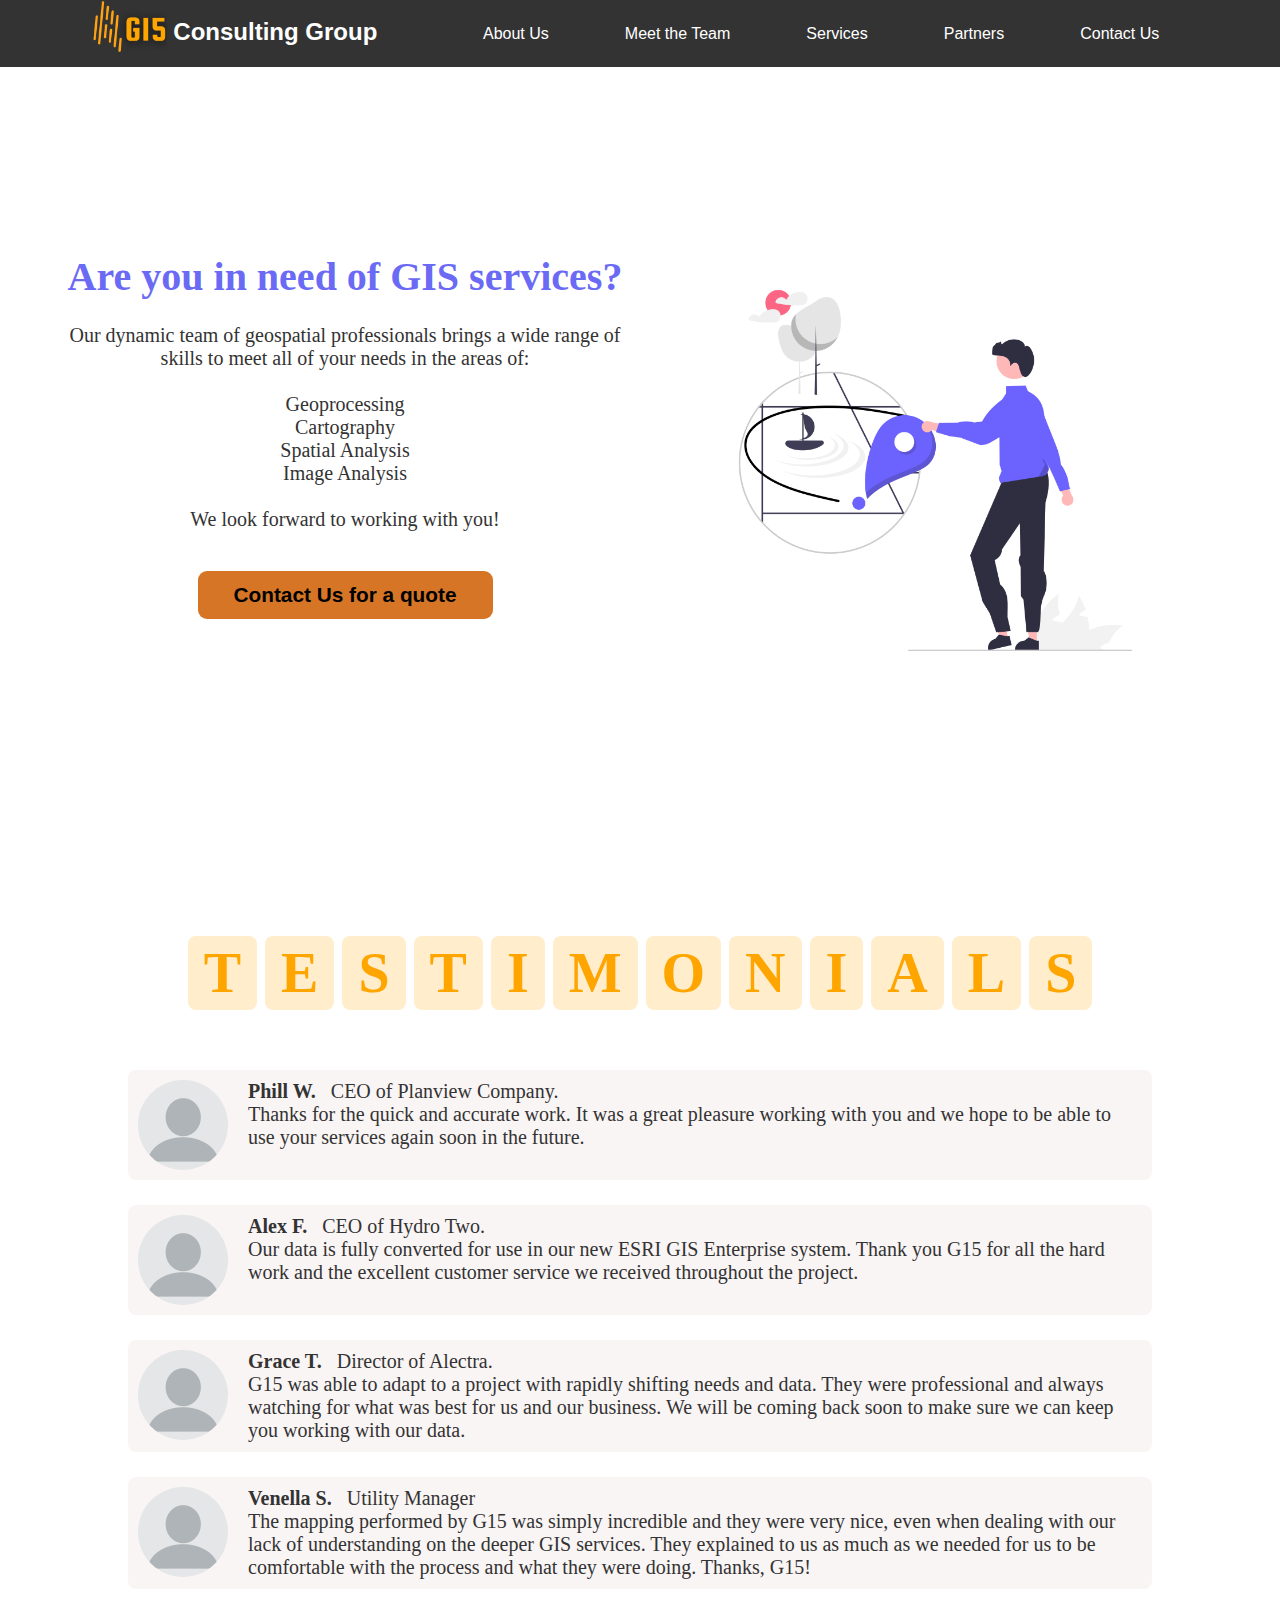
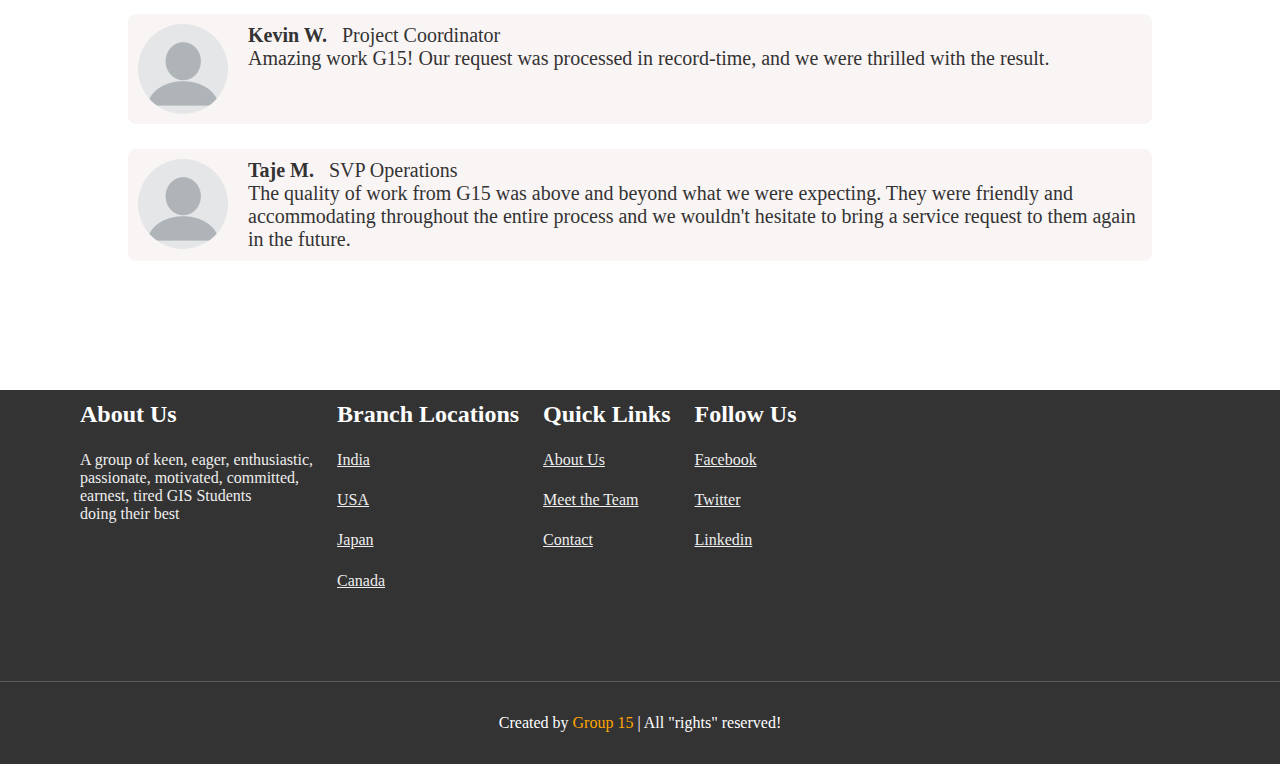
<file: index.html>
<!DOCTYPE html>

<!-- Group 15: Sneha Mohan, Janelli Powell, Visakh Vijayan, Lindsay Aldous -->
<!-- last modified 8 Dec 2021 -->

<html lang="en">

<head>
    <!-- Praveen Time: 13:38-->
    <title>G15 Consulting Group</title>

    <!--Company logo as the page icon-->
    <link rel="icon" type="image/png" href="images/logo.png">

    <!-- The link to the single external CSS page, based on https://www.w3schools.com/html/html_css.asp -->
    <link rel="stylesheet" href="css/style.css">

    <!-- start JPowell 11/22/2021 -->
    <meta charset="UTF-8" />
    <meta http-equiv="X-UA-Compatible" content="IE=edge" />
    <meta name="viewport" content="width=device-width, initial-scale=1.0">
    <!-- end JPowell 11/22/2021 -->
</head>

    
<body>
    <!-- start Jpowell November 18th 1:36PM - also navbar css properties (hover, etc.) -->
    <nav class="navbar">   
        <!-- LOGO -->
       <div class="logo"><a href = "index.html"><img src = "images/logo.png" alt="G15 logo"> Consulting Group</a></div> 

        <!--12/09/2021 This whole section is the culprit of the 3 outstanding bugs. 
        I tried for couple hours fixing it after our evaluation but the more I try to fix it, 
        the more it breaks. Lesson learned, we should use the validator whenever we apply changes - daily at least 
        so that we can catch all the bugs as we progress. Will do better next semester, learned a lot.-->
        <ul class="nav-links">
            <!--&#9776; is an HTML entity that displays the ☰ (hamburger icon.-->
            <!--If this hidden checkbox is checked, apply certain style rules-->
            <input type="checkbox" id="checkbox_toggle" />
            <label for="checkbox_toggle" class="hamburger">&#9776;</label>
            <!--Navigation Menu-->
            <div class="menu"> 
                <li><a href = "index.html">About Us</a></li>
                <li><a href = "team.html">Meet the Team</a></li>
                <li class="navservices">
                    <a href="#">Services</a>
                    <!--Dropdown Menu-->
                    <ul class="dropdown">
                        <li><a href="geoprocessing.html">Geoprocessing</a></li>
                        <li><a href="cartography.html">Cartography</a></li>
                        <li><a href="spatialAnalysis.html">Spatial Analysis</a></li>	   
                        <li><a href="imgAnalysis.html">Image Analysis</a></li>
                    </ul>
                </li>
                <li><a href="Partners.html">Partners</a></li>
                <li class="nav-item"><a class="nav-link" href = "contact.html">Contact Us</a></li>
           </div>
        </ul>  
    </nav>
    <!--end Jpowell 11/22/2021 -->

    <main> <!-- Sneha Mohan (11/19/2021) -->
        <!--Main section-->

        <div class="main">
            <div class="main__container">
              <div class="main__content">
                <!-- About Us text added by Lindsay on Dec 5 - keeping it very short so the stacking in mobile view
                doesn't make it un-readable (also not sure what else to write) -->
                <h2>Are you in need of GIS services?</h2>
                  <p>Our dynamic team of geospatial professionals brings a wide range of
                      skills to meet all of your needs in the areas of: <br> <br> Geoprocessing
                      <br> Cartography <br> Spatial Analysis <br> Image Analysis <br> <br>
                      We look forward to working with you!
                  </p>
                
                <!--start modify by: Janelli Powell - make button redirect to Contact Page-->
                <!--<button class="main__btn"><a href="contact.html">Contact Us for a quote</a></button>-->
                <button  onclick="location.href = 'contact.html';" class="main__btn">Contact Us for a quote</button>
                <!--end modify by: Janelli Powell - make button redirect to Contact Page-->
              </div>
                <!-- image from Sneha -->
              <div class="box">
                <div class="main__img--container">
                    <img src=images/pic1.png alt="pic" id="main__img"/>
                </div>
              </div>
            </div>
        </div>

        <!--start Janelli Powell Pretend Testimonials (: -->
        <section class="testimonials">
            <h1 class="heading">
                <span>T</span>
                <span>E</span>
                <span>S</span>
                <span>T</span>
                <span>I</span>
                <span>M</span>
                <span>O</span>
                <span>N</span>
                <span>I</span>
                <span>A</span>
                <span>L</span>
                <span>S</span>
            </h1>     
            
            <div class="testcontainer">
                <img src="images/people.png" alt="placeholder image">
                <p><span>Phill W.</span>CEO of Planview Company.</p>
                <p>Thanks for the quick and accurate work. It was a great pleasure working with you and we hope to be able 
                    to use your services again soon in the future.</p>
            </div>

            <div class="testcontainer">
                <img src="images/people.png" alt="placeholder image">
                <p><span>Alex F.</span>CEO of Hydro Two.</p>
                <p>Our data is fully converted for use in our new ESRI GIS Enterprise system. Thank you G15 for all the hard work 
                    and the excellent customer service we received throughout the project.</p>
            </div>

            <div class="testcontainer">
                <img src="images/people.png" alt="placeholder image">
                <p><span>Grace T.</span>Director of Alectra.</p>
                <p>G15 was able to adapt to a project with rapidly shifting needs and data. They were professional and always 
                    watching for what was best for us and our business. We will be coming back soon to make sure we can keep you working with our data.</p>
            </div>

            <div class="testcontainer">
                <img src="images/people.png" alt="placeholder image">
                <p><span>Venella S.</span>Utility Manager</p>
                <p>The mapping performed by G15 was simply incredible and they were very nice, 
                    even when dealing with our lack of understanding on the deeper GIS services. 
                    They explained to us as much as we needed for us to be comfortable with the process and what they were doing. Thanks, G15!</p>
            </div>
            <!--end Janelli Powell Pretend Testimonials (: -->

            <!--adding Lindsay's pretend testimonials too -->
            <div class="testcontainer">
                <img src="images/people.png" alt="placeholder image">
                <p><span>Kevin W.</span>Project Coordinator</p>
                <p>Amazing work G15! Our request was processed in record-time, and we were thrilled with the result.</p>
            </div>

            <div class="testcontainer">
                <img src="images/people.png" alt="placeholder image">
                <p><span>Taje M.</span>SVP Operations</p>
                <p>The quality of work from G15 was above and beyond what we were expecting. They were friendly and 
                    accommodating throughout the entire process and we wouldn't hesitate to bring a service request to them again in the future.</p>
            </div>
            <!-- end Lindsay's attempt at very, very fake testimonials -->
        </section>
            
     </main>
	
    <!--Main section Ends-->

    <footer> <!-- Visakh  Date- 18 November 2021- -->

        <section class="footer">

            <div class="box-container">
        
                <div class="box">
                    <h3>About Us</h3>
                    <p>A group of keen, eager, enthusiastic, <br> passionate, motivated, 
                    committed, <br> earnest, tired GIS Students <br> doing 
                    their best </p>
                </div>
                <div class="box">
                    <h3>Branch Locations</h3>
                    <a href="https://en.wikipedia.org/wiki/India">India</a>
                    <a href="https://en.wikipedia.org/wiki/United_States">USA</a>                
                    <a href="https://en.wikipedia.org/wiki/Japan">Japan</a>                
                    <a href="https://en.wikipedia.org/wiki/Canada">Canada</a>
                </div>
                <div class="box">
                    <h3>Quick Links</h3>
                    <a href="index.html">About Us</a>
                    <a href="team.html">Meet the Team</a>
                    <a href="contact.html">Contact</a>
                </div>
                <div class="box">
                    <h3>Follow Us</h3>
                    <a href="https://en.wikipedia.org/wiki/Facebook">Facebook</a>
                    <a href="https://en.wikipedia.org/wiki/Twitter">Twitter</a>
                    <a href="https://en.wikipedia.org/wiki/LinkedIn">Linkedin</a>
                </div>
        
            </div>
        
            <h1 class="credit"> Created by <span> Group 15 </span> | All "rights" reserved! </h1>
        
        </section>

    </footer>

</body>

</html>
</file>
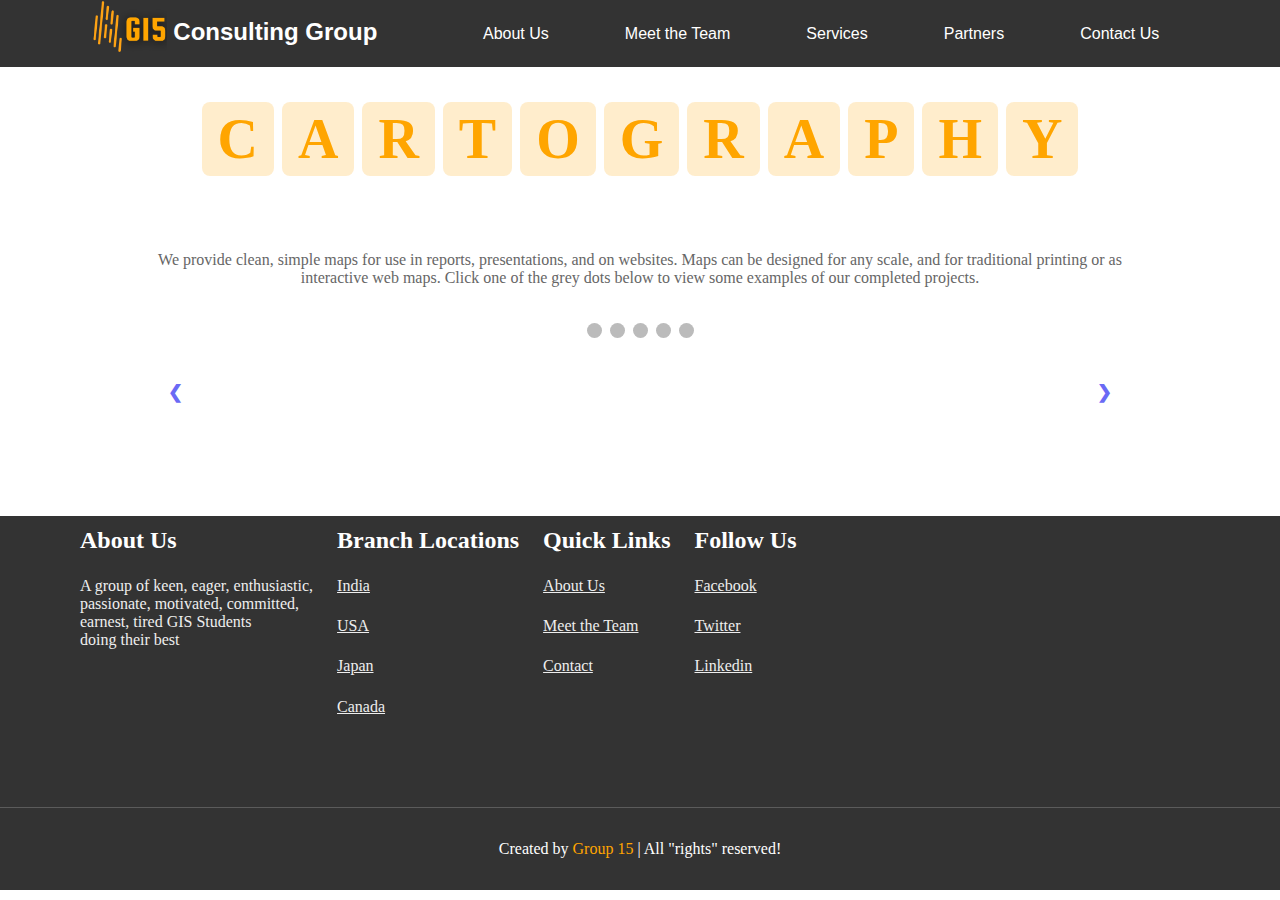
<file: cartography.html>
<!DOCTYPE html>

<!-- Group 15: Sneha Mohan, Janelli Powell, Visakh Vijayan, Lindsay Aldous -->
<!-- Last modified 6 Dec 2021 by L. Aldous -->

<html lang="en">

<head>
    <!-- Praveen Time: 13:38-->
    <title>G15 Consulting Group</title>

    <!--Company logo as the page icon-->
    <link rel="icon" type="image/png" href="images/logo.png">

    <!-- The link to the single external CSS page, based on https://www.w3schools.com/html/html_css.asp -->
    <link rel="stylesheet" href="css/style.css">
    
    <!-- Lindsay: JS component comes from slideshow on cartography page and was inspired by a 
    how-to from w3 schools: https://www.w3schools.com/howto/howto_js_slideshow.asp -->
    <script src="js/script.js"> </script>

    <!-- start JPowell 11/22/2021 -->
    <meta charset="UTF-8" />
    <meta http-equiv="X-UA-Compatible" content="IE=edge" />
    <meta name="viewport" content="width=device-width, initial-scale=1.0">
    <!-- end JPowell 11/22/2021 -->

</head>

<body>

    <!-- start Jpowell November 18th 1:36PM - also navbar css properties (hover, etc.) -->
    <nav class="navbar">   
        <!-- LOGO -->
       <div class="logo"><a href = "index.html"><img src = "images/logo.png" alt="G15 logo"> Consulting Group</a></div> 

        <!--12/09/2021 This whole section is the culprit of the 3 outstanding bugs. 
        I tried for couple hours fixing it after our evaluation but the more I try to fix it, 
        the more it breaks. Lesson learned, we should use the validator whenever we apply changes - daily at least 
        so that we can catch all the bugs as we progress. Will do better next semester, learned a lot.-->
        <ul class="nav-links">
            <!--&#9776; is an HTML entity that displays the ☰ (hamburger icon.-->
            <!--If this hidden checkbox is checked, apply certain style rules-->
            <input type="checkbox" id="checkbox_toggle" />
            <label for="checkbox_toggle" class="hamburger">&#9776;</label>
            <!--Navigation Menu-->
            <div class="menu"> 
                <li><a href = "index.html">About Us</a></li>
                <li><a href = "team.html">Meet the Team</a></li>
                <li class="navservices">
                    <a href="#">Services</a>
                    <!--Dropdown Menu-->
                    <ul class="dropdown">
                        <li><a href="geoprocessing.html">Geoprocessing</a></li>
                        <li><a href="cartography.html">Cartography</a></li>
                        <li><a href="spatialAnalysis.html">Spatial Analysis</a></li>	   
                        <li><a href="imgAnalysis.html">Image Analysis</a></li>
                    </ul>
                </li>
                <li><a href="Partners.html">Partners</a></li>
                <li class="nav-item"><a class="nav-link" href = "contact.html">Contact Us</a></li>
           </div>
        </ul>  
    </nav>
    <!--end Jpowell 11/22/2021 -->
    
    <main>  <!-- Content for cartography.html page completed by Lindsay -->
        <!-- last modified 5 Dec 2021 -->

        <section class="services">

            <h1 class="heading">
                <span>C</span>
                <span>A</span>
                <span>R</span>
                <span>T</span>
                <span>O</span>
                <span>G</span>
                <span>R</span>
                <span>A</span>
                <span>P</span>
                <span>H</span>
                <span>Y</span>
            </h1>

            <div class="box-container">
                <div class="box">
                    <p class = "carto">We provide clean, simple maps for use in reports, presentations, and on websites.
                        Maps can be designed for any scale, and for traditional printing or as interactive web maps.
                        Click one of the grey dots below to view some examples of our completed projects. </p>

                    <!-- The image slideshow concept was inspired by a w3 schools tutorial - the original HTML for this page
                    was pulled from that tutorial in its out-of-box form, and has been adjusted to remove some unnecessary
                    complexity and to better suit our purpose -->
                    
                    <!-- The dots to move between maps in any order -->
                    <div class="dotSelector">
                    <span class="dot" onclick="currentSlide(1)"></span>
                    <span class="dot" onclick="currentSlide(2)"></span>
                    <span class="dot" onclick="currentSlide(3)"></span>
                    <span class="dot" onclick="currentSlide(4)"></span>
                    <span class="dot" onclick="currentSlide(5)"></span>
                    </div> 

                    <!-- Slideshow container -->
                    <div class="carto-slideshow-container">

                        <!-- The images and captions -->
                        <div class="ourSlides">
                        <img src="images/cartography/GVITF3_Qualitative_Color_Layout_24K_1.png" alt="GVITF3 Qualitative Color" class="cartoImage">
                        <div class="cartoCaption">A 34" x 44" reference map created to display the land-use 
                            patterns of Sault Ste. Marie, Ontario.</div>
                        </div>

                        <div class="ourSlides">
                        <img src="images/cartography/LAldous_GVITF4_1.png" alt="GVITF4" class="cartoImage">
                        <div class="cartoCaption">A small-scale map designed to demonstrate the distribution
                            of remaining wooded areas across the Grey-Bruce region of Ontario.</div>
                        </div>
                    
                        <div class="ourSlides">
                        <img src="images/cartography/KTA_copy_without_labels_1.png" alt="KTA Trail Map" class="cartoImage">
                        <div class="cartoCaption">A reference trail map designed for the public and trail association
                            volunteers alike to print and carry while exploring or maintaining the trail network.</div>
                        </div>
                            
                        <div class="ourSlides">
                        <img src="images/cartography/StationBeachParkingSignsMap_1.png" alt="Station Beach Parking Signs Map" class="cartoImage">
                        <div class="cartoCaption">A map created to support a clerk's report to a municipal council
                            about recommended amendments to the parking by-law of a popular beach.</div>
                        </div>

                        <div class="ourSlides">
                        <img src="images/cartography/WasteReceptacles2021_1.png" alt="MoK Waste Receptacles Map" class="cartoImage">
                        <div class="cartoCaption">A map designed for an environmental committee meeting to demonstrate 
                            the approximate distribution of waste receptacles across the main settlements of a lower-tier 
                            municipality.</div>
                        </div>
                        
                        <!-- Next and previous buttons to allow the user to move between maps in sequence by clicking the arrows -->
                        <!-- The numbers that follow the ampersand and pound create the left-pointing and right-pointing arrow symbols -->
                        <a class="prev" onclick="plusSlides(-1)">&#10094;</a>
                        <a class="next" onclick="plusSlides(1)">&#10095;</a>

                </div>

                </div>

            </div> 

        </section>

    </main>

    <!--Main Section Ends-->

    <footer> <!-- Visakh  Date- 18 November 2021- -->

        <section class="footer">

            <div class="box-container">

                <div class="box">
                    <h3>About Us</h3>
                    <p>A group of keen, eager, enthusiastic, <br> passionate, motivated, 
                    committed, <br> earnest, tired GIS Students <br> doing 
                    their best </p>
                </div>
                <div class="box">
                    <h3>Branch Locations</h3>
                    <a href="https://en.wikipedia.org/wiki/India">India</a>
                    <a href="https://en.wikipedia.org/wiki/United_States">USA</a>                
                    <a href="https://en.wikipedia.org/wiki/Japan">Japan</a>                
                    <a href="https://en.wikipedia.org/wiki/Canada">Canada</a>
                </div>
                <div class="box">
                    <h3>Quick Links</h3>
                    <a href="index.html">About Us</a>
                    <a href="team.html">Meet the Team</a>
                    <a href="contact.html">Contact</a>
                </div>
                <div class="box">
                    <h3>Follow Us</h3>
                    <a href="https://en.wikipedia.org/wiki/Facebook">Facebook</a>
                    <a href="https://en.wikipedia.org/wiki/Twitter">Twitter</a>
                    <a href="https://en.wikipedia.org/wiki/LinkedIn">Linkedin</a>
                </div>

            </div>

            <h1 class="credit"> Created by <span> Group 15 </span> | All "rights" reserved! </h1>

        </section>
  
  </footer>

</body>

</html>
</file>
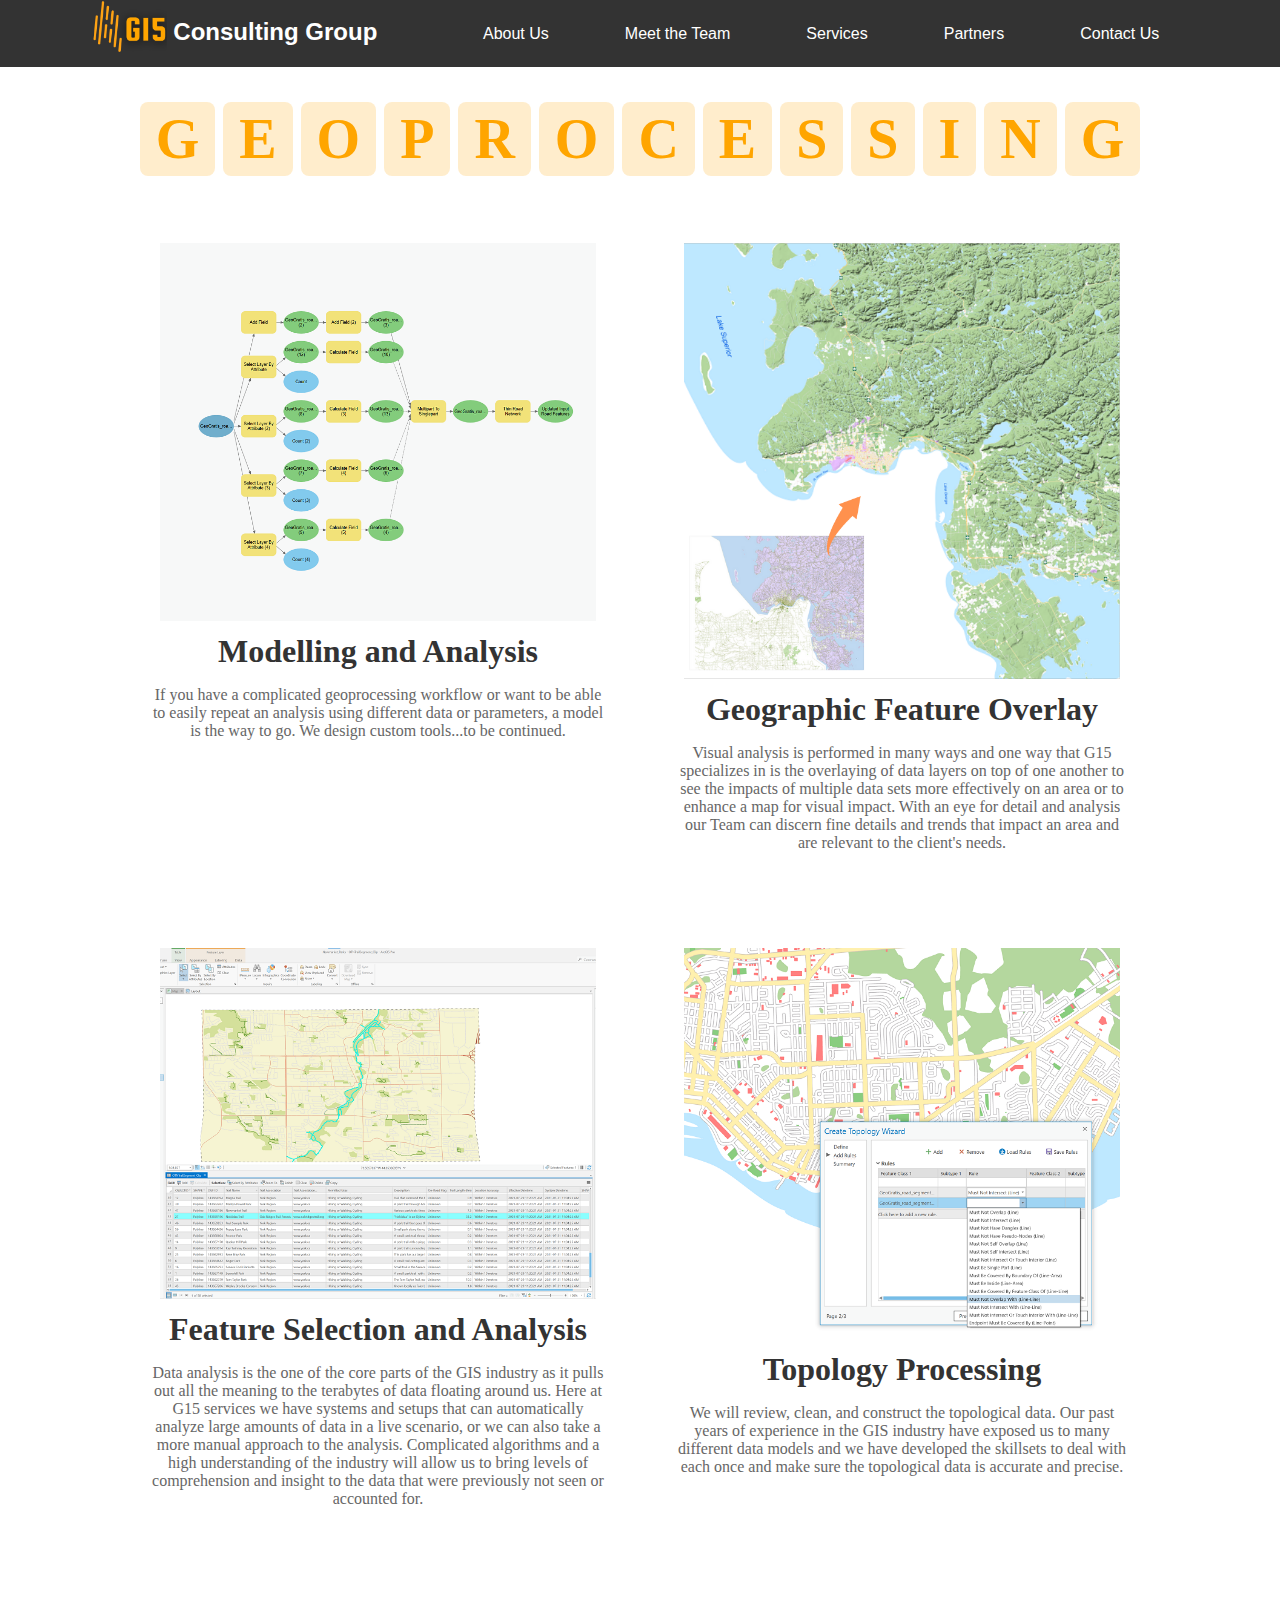
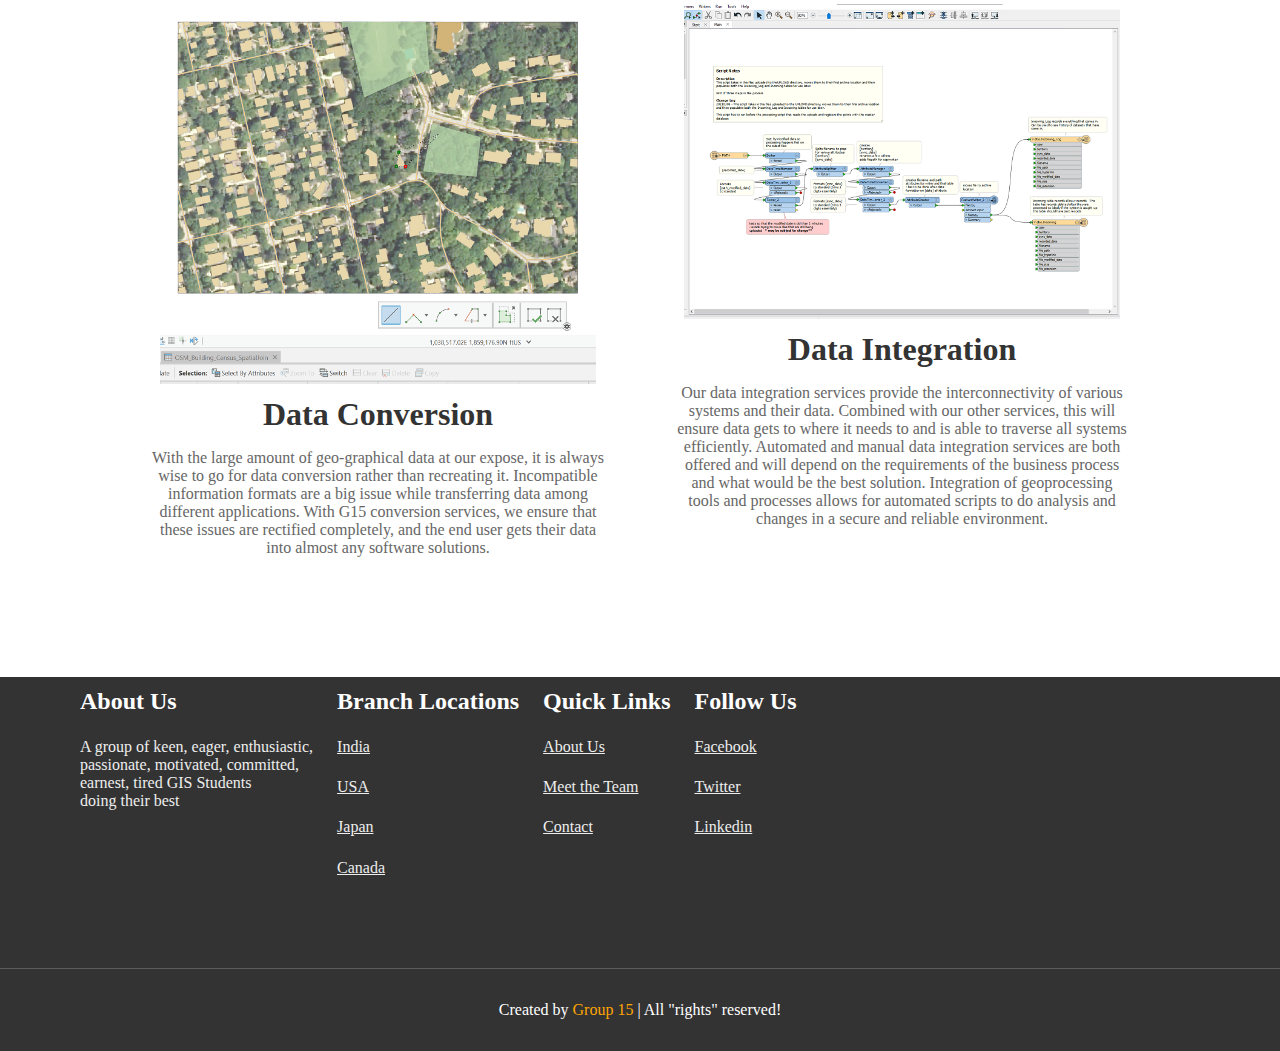
<file: geoprocessing.html>
<!DOCTYPE html>


<!-- Group 15: Sneha Mohan, Janelli Powell, Visakh Vijayan, Lindsay Aldous -->
<!-- last modified 5 Dec 2021 by L. Aldous -->

<html lang="en">

<head>
    <!-- Praveen Time: 13:38-->
    <title>Geoprocessing</title>

    <!--Company logo as the page icon-->
    <link rel="icon" type="image/png" href="images/logo.png">

    <!-- The link to the single external CSS page, based on https://www.w3schools.com/html/html_css.asp -->
    <link rel="stylesheet" href="css/style.css">

    <!-- start JPowell 11/22/2021 -->
    <meta charset="UTF-8" />
    <meta http-equiv="X-UA-Compatible" content="IE=edge" />
    <meta name="viewport" content="width=device-width, initial-scale=1.0">
    <!-- end JPowell 11/22/2021 -->
</head>

    
<body>

    <!-- start Jpowell November 18th 1:36PM - also navbar css properties (hover, etc.) -->
    <nav class="navbar">   
        <!-- LOGO -->
       <div class="logo"><a href = "index.html"><img src = "images/logo.png" alt="G15 logo"> Consulting Group</a></div> 

        <!--12/09/2021 This whole section is the culprit of the 3 outstanding bugs. 
        I tried for couple hours fixing it after our evaluation but the more I try to fix it, 
        the more it breaks. Lesson learned, we should use the validator whenever we apply changes - daily at least 
        so that we can catch all the bugs as we progress. Will do better next semester, learned a lot.-->
        <ul class="nav-links">
            <!--&#9776; is an HTML entity that displays the ☰ (hamburger icon.-->
            <!--If this hidden checkbox is checked, apply certain style rules-->
            <input type="checkbox" id="checkbox_toggle" />
            <label for="checkbox_toggle" class="hamburger">&#9776;</label>
            <!--Navigation Menu-->
            <div class="menu"> 
                <li><a href = "index.html">About Us</a></li>
                <li><a href = "team.html">Meet the Team</a></li>
                <li class="navservices">
                    <a href="#">Services</a>
                    <!--Dropdown Menu-->
                    <ul class="dropdown">
                        <li><a href="geoprocessing.html">Geoprocessing</a></li>
                        <li><a href="cartography.html">Cartography</a></li>
                        <li><a href="spatialAnalysis.html">Spatial Analysis</a></li>	   
                        <li><a href="imgAnalysis.html">Image Analysis</a></li>
                    </ul>
                </li>
                <li><a href="Partners.html">Partners</a></li>
                <li class="nav-item"><a class="nav-link" href = "contact.html">Contact Us</a></li>
           </div>
        </ul>  
    </nav>
    <!--end Jpowell 11/22/2021 -->
   
    <main> <!-- Sneha Mohan (11/19/2021) - main and css properties (font family, margins, etc.) and JS/jQuery component to apply effects TBD -->
        
        <!--start Janelli Powell These are my previous and current project examples except for FME, it's from my husband's previous project (: -->
        <section class="services" id="services">
        <!--Design of title was inspired from a random template and the span element reference was taken from w3 schools-->
            <h1 class="heading">
                <span>G</span>
                <span>E</span>
                <span>O</span>
                <span>P</span>
                <span>R</span>
                <span>O</span>
                <span>C</span>
                <span>E</span>
                <span>S</span>
                <span>S</span>
                <span>I</span>
                <span>N</span>
                <span>G</span>
            </h1>
        
            <div class="box-container">
                <div class="box">
                    <img src="images/model.png" alt="Model Builder">
                    <div class="content">
                        <h3>Modelling and Analysis</h3>
                        <p>If you have a complicated geoprocessing workflow or want to be able to easily repeat an analysis using 
                            different data or parameters, a model is the way to go. We design custom tools...to be continued.
                        </p>
                    </div>
                </div>
                <div class="box">
                    <img src="images/overlay.png" alt="Overlay Analysis">
                    <div class="content">
                        <h3>Geographic Feature Overlay</h3>
                        <p>Visual analysis is performed in many ways and one way that G15 specializes in is the overlaying of data 
                            layers on top of one another to see the impacts of multiple data sets more effectively on an area or to enhance a map for visual impact. 
                            With an eye for detail and analysis our Team can discern fine details and trends that impact an area and are relevant to the client's needs.</p>
                    </div>
                </div>
                <div class="box">
                    <img src="images/select.png" alt="Select Feature">
                    <div class="content">
                        <h3>Feature Selection and Analysis</h3>
                        <p>Data analysis is the one of the core parts of the GIS industry as it pulls out all the meaning to the 
                            terabytes of data floating around us. Here at G15 services we have systems and setups that can automatically analyze 
                            large amounts of data in a live scenario, or we can also take a more manual approach to the analysis. 
                            Complicated algorithms and a high understanding of the industry will allow us to bring levels of 
                            comprehension and insight to the data that were previously not seen or accounted for.
                        </p>
                    </div>
                </div>
                <div class="box">
                    <img src="images/topology.png" alt="Topology Processing">
                    <div class="content">
                        <h3>Topology Processing</h3>
                        <p>We will review, clean, and construct the topological data. Our past years of experience in the GIS industry have exposed us to many 
                            different data models and we have developed the skillsets to deal with each once and make sure the topological data is accurate and precise.
                        </p>
                    </div>
                </div>
                <div class="box">
                    <img src="images/dconversion.png" alt="Data Conversion">
                    <div class="content">
                        <h3>Data Conversion</h3>
                        <p>With the large amount of geo-graphical data at our expose, it is always wise to go for data conversion rather than recreating it. 
                            Incompatible information formats are a big issue while transferring data among different applications. With G15 conversion services, 
                            we ensure that these issues are rectified completely, and the end user gets their data into almost any software solutions.
                        </p>
                    </div>
                </div>
                <div class="box">
                    <img src="images/fme.png" alt="Data Integration">
                    <div class="content">
                        <h3>Data Integration</h3>
                        <p>Our data integration services provide the interconnectivity of various systems and their data. 
                            Combined with our other services, this will ensure data gets to where it needs to and is able to traverse all systems 
                            efficiently. Automated and manual data integration services are both offered and will depend on the requirements of the 
                            business process and what would be the best solution. Integration of geoprocessing tools and processes allows for automated 
                            scripts to do analysis and changes in a secure and reliable environment.
                        </p>
                    </div>
                </div>
            </div>
        </section>
        <!--end Janelli Powell These are my previous and current project examples except for FME, it's from my husband's previous project (: -->

    </main>

    <!--Main Section Ends-->

    <footer> <!-- Visakh  Date- 18 November 2021- -->

        <section class="footer">

            <div class="box-container">
        
                <div class="box">
                    <h3>About Us</h3>
                    <p>A group of keen, eager, enthusiastic, <br> passionate, motivated, 
                    committed, <br> earnest, tired GIS Students <br> doing 
                    their best </p>
                </div>
                <!--Quick links to communicate with the company and our office locations at various parts of the worls-->
                <div class="box">
                    <h3>Branch Locations</h3>
                    <a href="https://en.wikipedia.org/wiki/India">India</a>
                    <a href="https://en.wikipedia.org/wiki/United_States">USA</a>                
                    <a href="https://en.wikipedia.org/wiki/Japan">Japan</a>                
                    <a href="https://en.wikipedia.org/wiki/Canada">Canada</a>
                </div>
                <div class="box">
                    <h3>Quick Links</h3>
                    <a href="index.html">About Us</a>
                    <a href="team.html">Meet the Team</a>
                    <a href="contact.html">Contact</a>
                </div>
                <div class="box">
                    <h3>Follow Us</h3>
                    <a href="https://en.wikipedia.org/wiki/Facebook">Facebook</a>
                    <a href="https://en.wikipedia.org/wiki/Twitter">Twitter</a>
                    <a href="https://en.wikipedia.org/wiki/LinkedIn">Linkedin</a>
                </div>
        
            </div>
        
            <h1 class="credit"> Created by <span> Group 15 </span> | All "rights" reserved! </h1>
        
        </section>

    </footer>

</body>

</html>
</file>
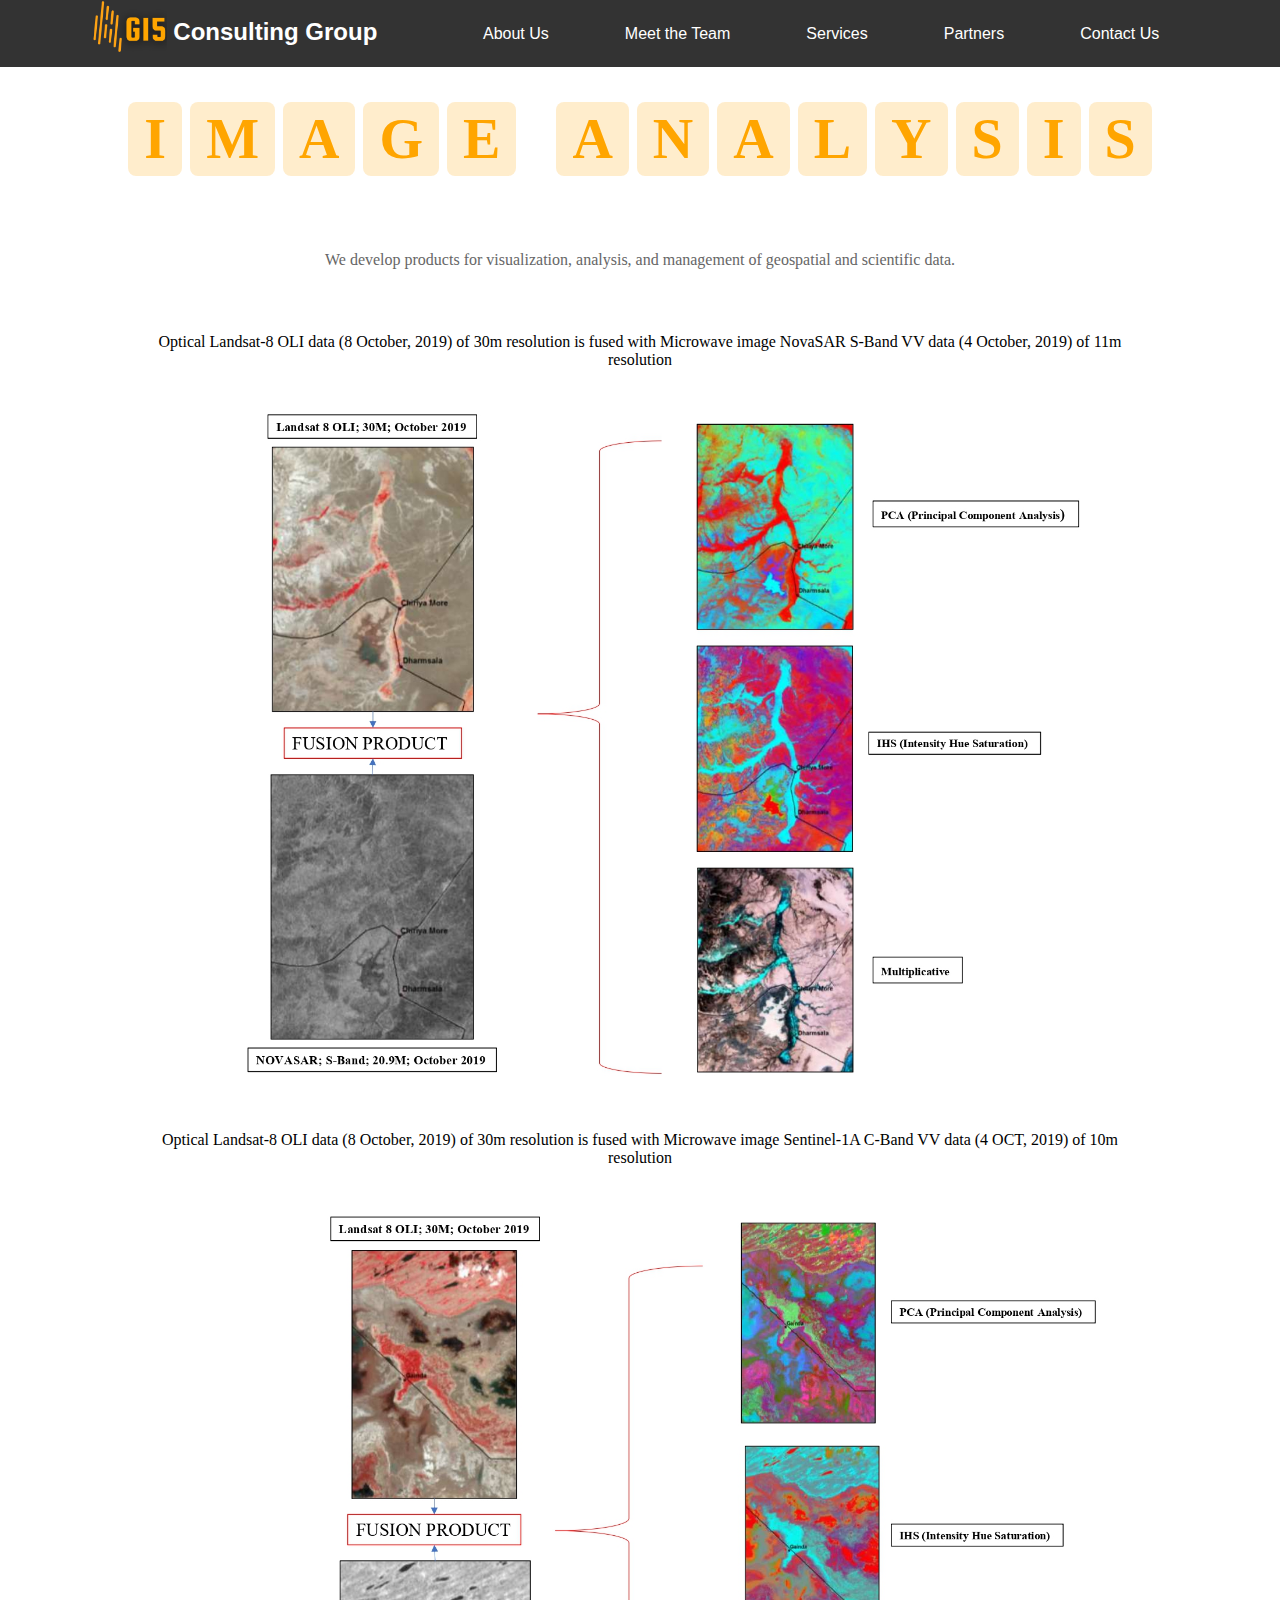
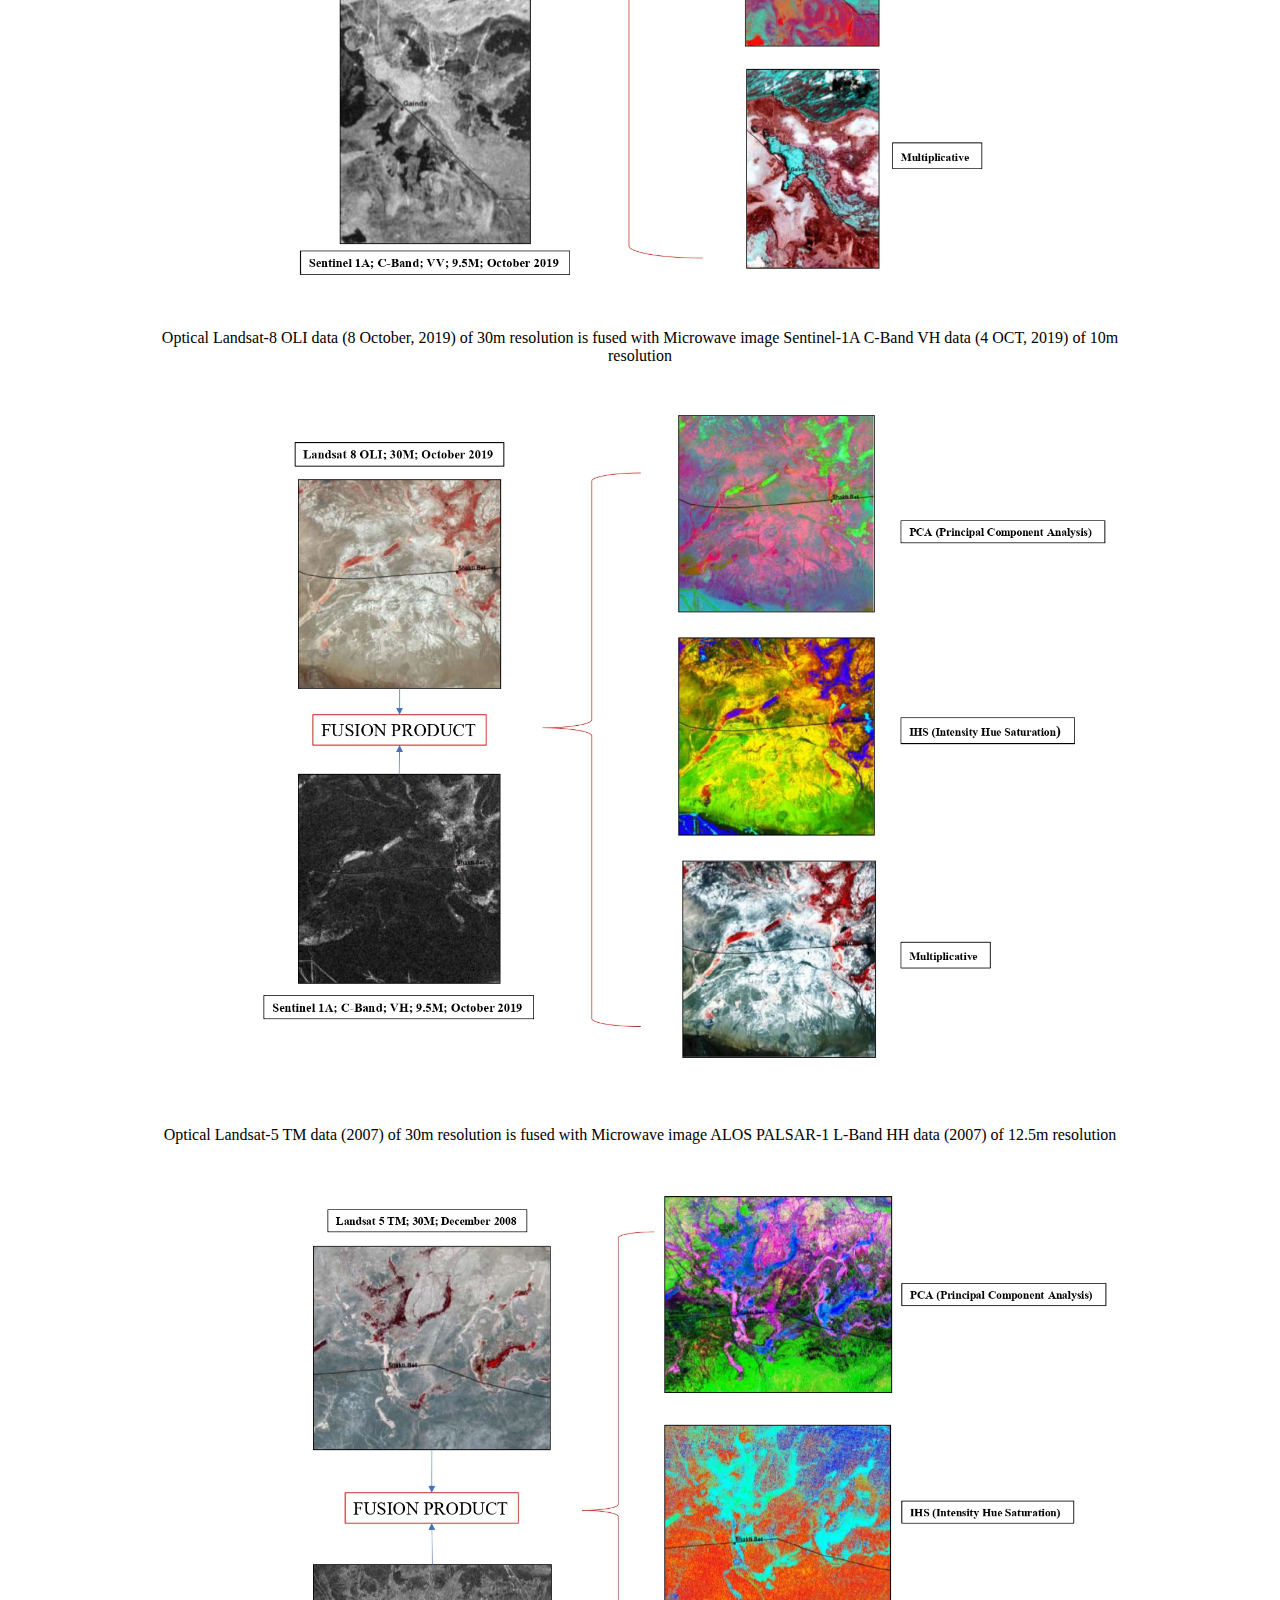
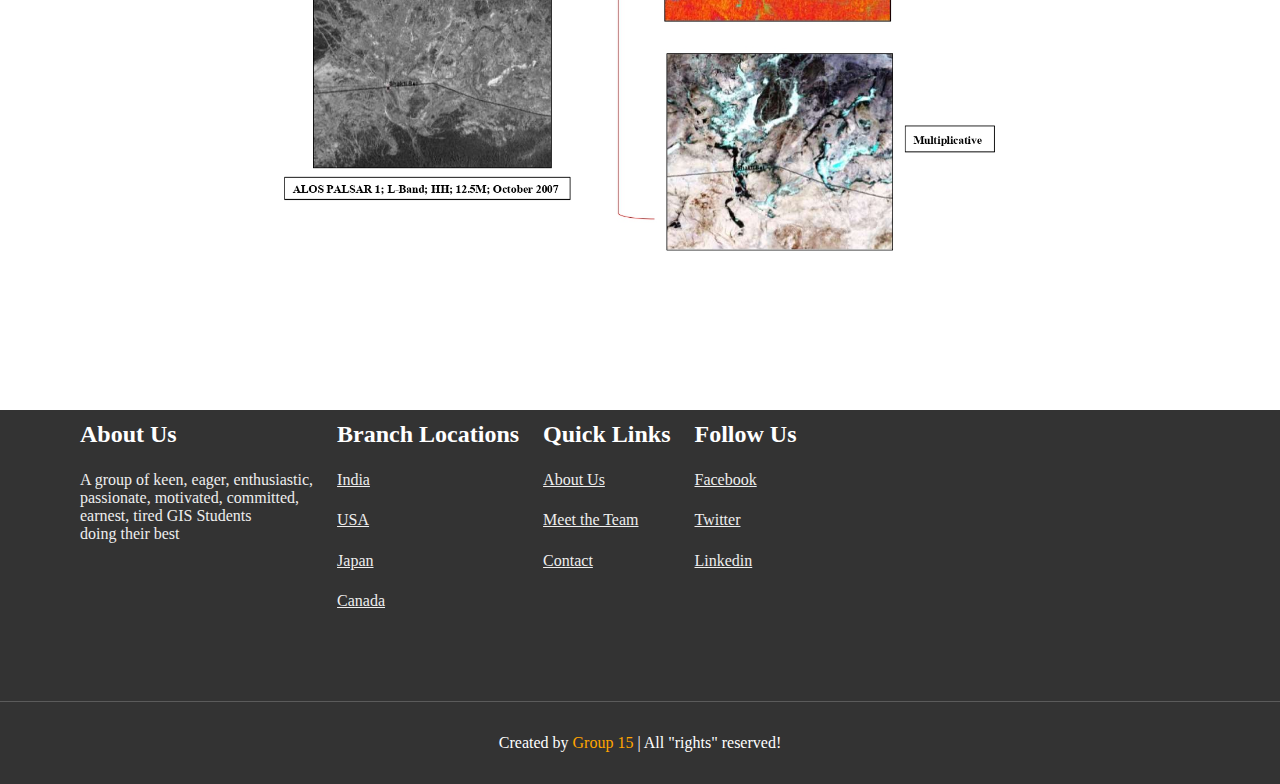
<file: imgAnalysis.html>
<!DOCTYPE html>

<!-- Group 15: Sneha Mohan, Janelli Powell, Praveen Mohan, Visakh Vijayan, Lindsay Aldous -->
<!-- last modified 5 Dec 2021 by L. Aldous-->

<html lang="en">

<head>
    <!-- Praveen Time: 13:38-->
    <title>G15 Consulting Group</title>

    <!--Company logo as the page icon-->
    <link rel="icon" type="image/png" href="images/logo.png">

    <!-- The link to the single external CSS page, based on https://www.w3schools.com/html/html_css.asp -->
    <link rel="stylesheet" href="css/style.css">
    
    <!-- start JPowell 11/22/2021 -->
    <meta charset="UTF-8" />
    <meta http-equiv="X-UA-Compatible" content="IE=edge" />
    <meta name="viewport" content="width=device-width, initial-scale=1.0">
    <!-- end JPowell 11/22/2021 -->
</head>

    
<body>

    <!-- start Jpowell November 18th 1:36PM - also navbar css properties (hover, etc.) -->
    <nav class="navbar">   
        <!-- LOGO -->
       <div class="logo"><a href = "index.html"><img src = "images/logo.png" alt="G15 logo"> Consulting Group</a></div> 

        <!--12/09/2021 This whole section is the culprit of the 3 outstanding bugs. 
        I tried for couple hours fixing it after our evaluation but the more I try to fix it, 
        the more it breaks. Lesson learned, we should use the validator whenever we apply changes - daily at least 
        so that we can catch all the bugs as we progress. Will do better next semester, learned a lot.-->
        <ul class="nav-links">
            <!--&#9776; is an HTML entity that displays the ☰ (hamburger icon.-->
            <!--If this hidden checkbox is checked, apply certain style rules-->
            <input type="checkbox" id="checkbox_toggle" />
            <label for="checkbox_toggle" class="hamburger">&#9776;</label>
            <!--Navigation Menu-->
            <div class="menu"> 
                <li><a href = "index.html">About Us</a></li>
                <li><a href = "team.html">Meet the Team</a></li>
                <li class="navservices">
                    <a href="#">Services</a>
                    <!--Dropdown Menu-->
                    <ul class="dropdown">
                        <li><a href="geoprocessing.html">Geoprocessing</a></li>
                        <li><a href="cartography.html">Cartography</a></li>
                        <li><a href="spatialAnalysis.html">Spatial Analysis</a></li>	   
                        <li><a href="imgAnalysis.html">Image Analysis</a></li>
                    </ul>
                </li>
                <li><a href="Partners.html">Partners</a></li>
                <li class="nav-item"><a class="nav-link" href = "contact.html">Contact Us</a></li>
           </div>
        </ul>  
    </nav>
    <!--end Jpowell 11/22/2021 -->
    
    <main> <!-- Sneha Mohan (11/19/2021) - main and css properties (font family, margins, etc.) and JS/jQuery component to apply effects TBD -->
        <!-- (pages of content - everyone contributes to these ) -->
        <!--Main section-->
        <!--Content prepared by Visakh Vijayan-->
        <section class="services">
        <!--Design of title was inspired from a random template and the span element reference was taken from w3 schools-->
            <h1 class="heading">
                <span>I</span>
                <span>M</span>
                <span>A</span>
                <span>G</span>
                <span>E</span>
		<span class="space"></span>
                <span>A</span>
                <span>N</span>
                <span>A</span>
                <span>L</span>
                <span>Y</span>
                <span>S</span>
                <span>I</span>
                <span>S</span>
            </h1>

            <div class="box-container">
                <div class="box">
                <p class = "imageanalysis">We develop products for visualization, analysis, and management of geospatial and scientific data.  </p> 
            </div>
           </div>

           <div class="box-container">
            <div class="box">
            <!--Visakh Vijayan -The images used in this page are from my own M.Sc. Thesis work on 'Delineation of Palaeochannels in Rann of Kutch Area, Gujarat Using Image Fusion of optical and microwave date.' -->    
            <div class="image-container">
            <div class="IA1-caption">Optical Landsat-8 OLI data (8 October, 2019) of 30m resolution is fused with Microwave image
                NovaSAR S-Band VV data (4 October, 2019) of 11m resolution</div>   
            <img class="imageSlides" src="images/IA_1.jpg" alt="image"> 
            <div class="IA2-caption">Optical Landsat-8 OLI data (8 October, 2019) of 30m resolution is fused with Microwave image
                Sentinel-1A C-Band VV data (4 OCT, 2019) of 10m resolution</div>
            <img class="imageSlides" src="images/IA_2.jpg" alt="image">
            <div class="IA3-caption">Optical Landsat-8 OLI data (8 October, 2019) of 30m resolution is fused with Microwave image
                Sentinel-1A C-Band VH data (4 OCT, 2019) of 10m resolution</div>
            <img class="imageSlides" src="images/IA_3.jpg" alt="image">
            <div class="IA4-caption">Optical Landsat-5 TM data (2007) of 30m resolution is fused with Microwave image ALOS 
                PALSAR-1 L-Band HH data (2007) of 12.5m resolution</div>
            <img class="imageSlides" src="images/IA_4.jpg" alt="image">
            
        
            </div>
                </div>
                    </div>

            </section>

     </main>
	
    <!--Main Section Ends-->

    <footer> <!-- Visakh  Date- 18 November 2021- -->

        <section class="footer">

            <div class="box-container">
        
                <div class="box">
                    <h3>About Us</h3>
                    <p>A group of keen, eager, enthusiastic, <br> passionate, motivated, 
                    committed, <br> earnest, tired GIS Students <br> doing 
                    their best </p>
                </div>
                <!--Quick links to communicate with the company and our office locations at various parts of the worls-->
                <div class="box">
                    <h3>Branch Locations</h3>
                    <a href="https://en.wikipedia.org/wiki/India">India</a>
                    <a href="https://en.wikipedia.org/wiki/United_States">USA</a>                
                    <a href="https://en.wikipedia.org/wiki/Japan">Japan</a>                
                    <a href="https://en.wikipedia.org/wiki/Canada">Canada</a>
                </div>
                <div class="box">
                    <h3>Quick Links</h3>
                    <a href="index.html">About Us</a>
                    <a href="team.html">Meet the Team</a>
                    <a href="contact.html">Contact</a>
                </div>
                <div class="box">
                    <h3>Follow Us</h3>
                    <a href="https://en.wikipedia.org/wiki/Facebook">Facebook</a>
                    <a href="https://en.wikipedia.org/wiki/Twitter">Twitter</a>
                    <a href="https://en.wikipedia.org/wiki/LinkedIn">Linkedin</a>
                </div>
        
            </div>
        
            <h1 class="credit"> Created by <span> Group 15 </span> | All "rights" reserved! </h1>
        
        </section>

    </footer>

</body>

</html>
</file>
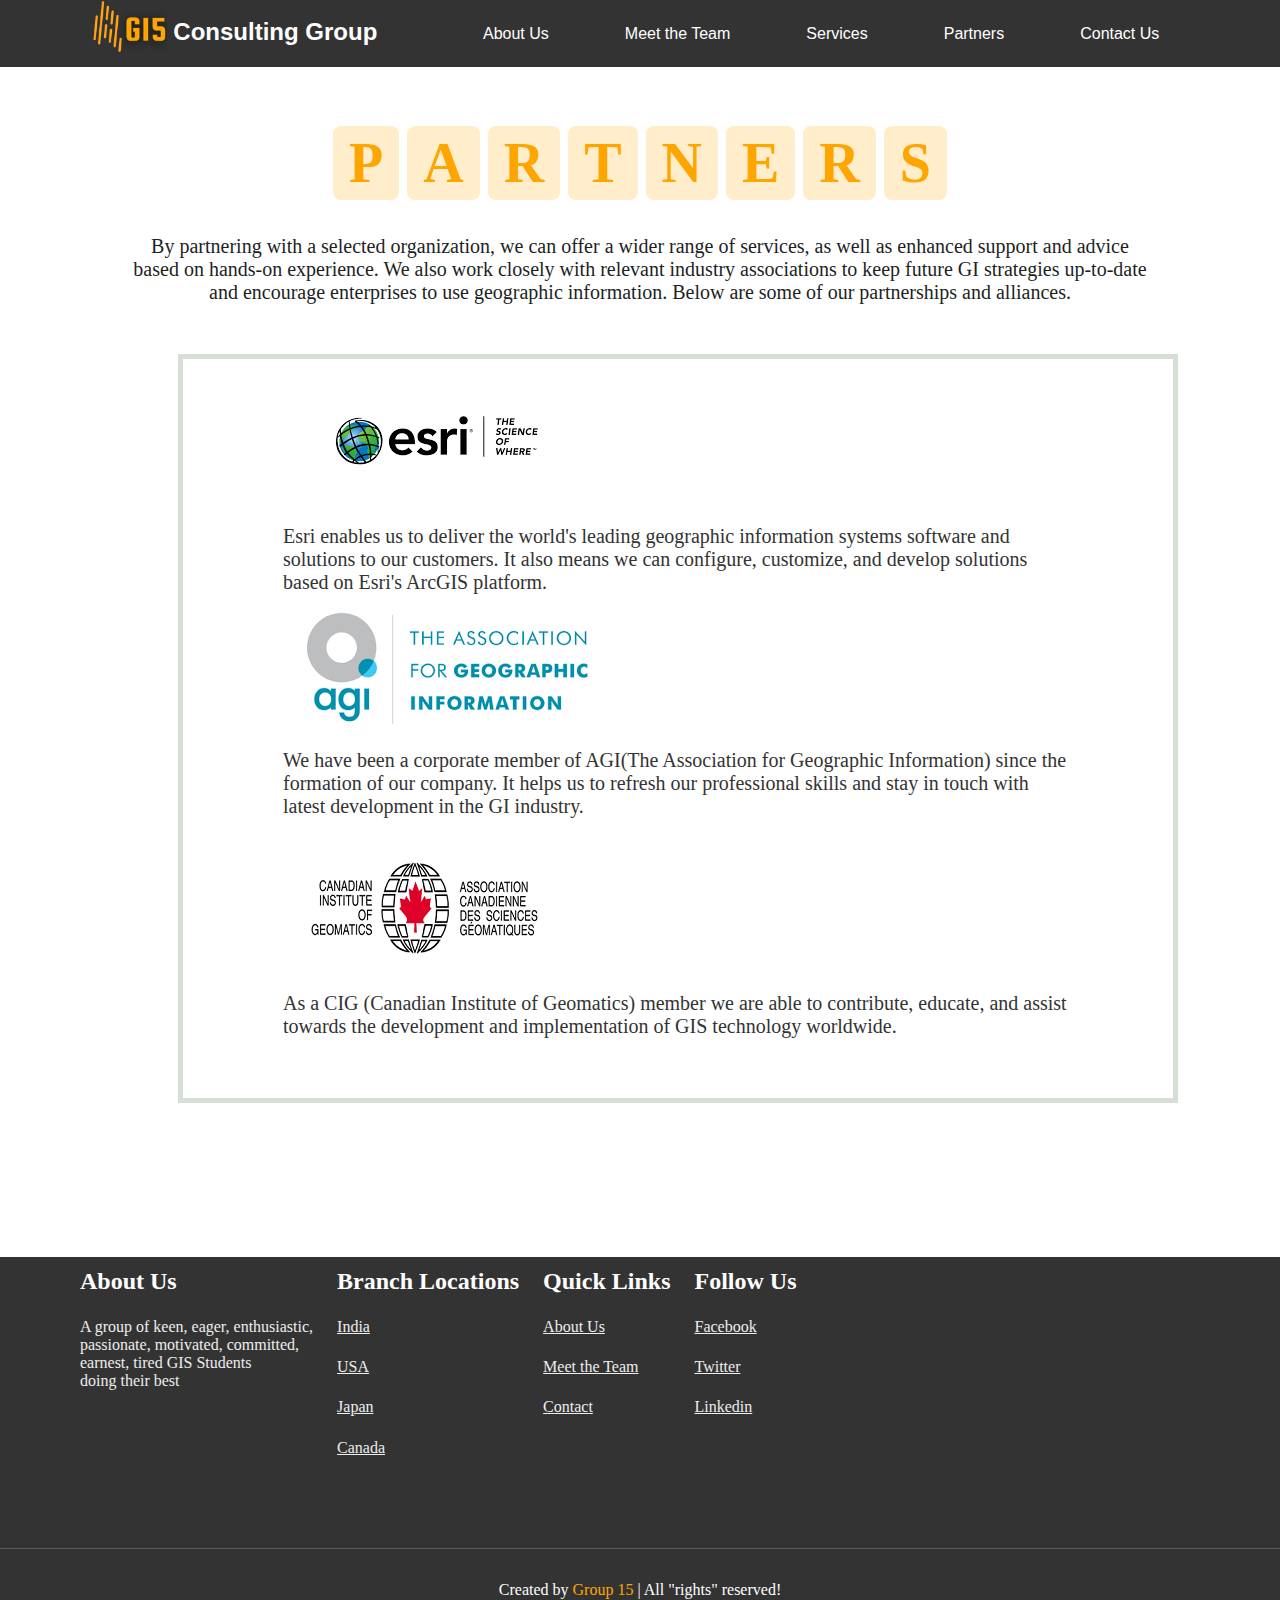
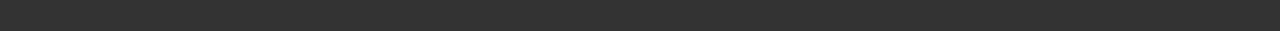
<file: Partners.html>
<!DOCTYPE html>

<!-- Group 15: Sneha Mohan, Janelli Powell, Praveen Mohan, Visakh Vijayan, Lindsay Aldous -->
<!-- last modified 8 Dec 2021 -->

<html lang="en">

<head>
    <!-- Praveen Time: 13:38-->
    <title>G15 Consulting Group</title>

    <!--Company logo as the page icon-->
    <link rel="icon" type="image/png" href="images/logo.png">

    <!-- The link to the single external CSS page, based on https://www.w3schools.com/html/html_css.asp -->
    <link rel="stylesheet" href="css/style.css">

    <!-- start JPowell 11/22/2021 -->
    <meta charset="UTF-8" />
    <meta http-equiv="X-UA-Compatible" content="IE=edge" />
    <meta name="viewport" content="width=device-width, initial-scale=1.0">
    <!-- end JPowell 11/22/2021 -->
</head>

    
<body>
    <!-- start Jpowell November 18th 1:36PM - also navbar css properties (hover, etc.) -->
    <nav class="navbar">   
        <!-- LOGO -->
       <div class="logo"><a href = "index.html"><img src = "images/logo.png" alt="G15 logo"> Consulting Group</a></div> 

        <!--12/09/2021 This whole section is the culprit of the 3 outstanding bugs. 
        I tried for couple hours fixing it after our evaluation but the more I try to fix it, 
        the more it breaks. Lesson learned, we should use the validator whenever we apply changes - daily at least 
        so that we can catch all the bugs as we progress. Will do better next semester, learned a lot.-->
        <ul class="nav-links">
            <!--&#9776; is an HTML entity that displays the ☰ (hamburger icon.-->
            <!--If this hidden checkbox is checked, apply certain style rules-->
            <input type="checkbox" id="checkbox_toggle" />
            <label for="checkbox_toggle" class="hamburger">&#9776;</label>
            <!--Navigation Menu-->
            <div class="menu"> 
                <li><a href = "index.html">About Us</a></li>
                <li><a href = "team.html">Meet the Team</a></li>
                <li class="navservices">
                    <a href="#">Services</a>
                    <!--Dropdown Menu-->
                    <ul class="dropdown">
                        <li><a href="geoprocessing.html">Geoprocessing</a></li>
                        <li><a href="cartography.html">Cartography</a></li>
                        <li><a href="spatialAnalysis.html">Spatial Analysis</a></li>	   
                        <li><a href="imgAnalysis.html">Image Analysis</a></li>
                    </ul>
                </li>
                <li><a href="Partners.html">Partners</a></li>
                <li class="nav-item"><a class="nav-link" href = "contact.html">Contact Us</a></li>
           </div>
        </ul>  
    </nav>
    <!--end Jpowell 11/22/2021 -->

    <main> <!-- Sneha Mohan (12/07/2021) - main and css properties (font family, margins, etc.) and JS/jQuery component to apply effects TBD -->
        <!-- (pages of content - everyone contributes to these ) -->

    <!-- Partner section starts  -->
    <!--Content-Sneha Mohan-->
    <!--In this page company's partnerships and alliances will discuss-->

<section class="alliances">
    <!--Design of title was inspired from a random template and the span element reference was taken from w3 schools-->
    <h1 class="heading">
        <span>P</span>
        <span>A</span>
        <span>R</span>
        <span>T</span>
        <span>N</span>
        <span>E</span>
        <span>R</span>
        <span>S</span>
        
    </h1>
    
    <!--An introduction about the benefits of partnership-->
     <p class = "partner">By partnering with a selected organization, we can offer a wider range of services, 
                as well as enhanced support and advice based on hands-on experience. We also work closely with relevant industry 
                associations to keep future GI strategies up-to-date and encourage enterprises to use geographic information. 
                Below are some of our partnerships and alliances.</p>
    
    <!--List of companies-->
    <div class= "des"> 
    <img class="text" src="images/esri.png" alt="esri">
            <p>Esri enables us to deliver the world's leading geographic information systems software and solutions to our customers. 
                It also means we can configure, customize, and develop solutions based on Esri's ArcGIS platform.</p>
        

     <img class="text" src="images/AGI.png" alt="AGI">
            <p>We have been a corporate member of AGI(The Association for Geographic Information) since the formation of our company. 
            It helps us to refresh our professional skills and stay in touch with latest development in the GI industry.</p>
            
     <img class="text" src="images/CIG.png" alt="CIG">
            <p>As a CIG (Canadian Institute of Geomatics) member we are able to contribute, educate, and assist towards the 
            development and implementation of GIS technology worldwide. </p>
    
     </div>

</section>
<!--End of Partners Page-->
</main>
<!--End of Main section-->
    
<footer> <!-- Visakh  Date- 18 November 2021- -->

        <section class="footer">
    
            <div class="box-container">
        
                <div class="box">
                    <h3>About Us</h3>
                    <p>A group of keen, eager, enthusiastic, <br> passionate, motivated, 
                    committed, <br> earnest, tired GIS Students <br> doing 
                    their best </p>
                </div>
                <!--Quick links to communicate with the company and our office locations at various parts of the worls-->
                <div class="box">
                    <h3>Branch Locations</h3>
                    <a href="https://en.wikipedia.org/wiki/India">India</a>
                    <a href="https://en.wikipedia.org/wiki/United_States">USA</a>                
                    <a href="https://en.wikipedia.org/wiki/Japan">Japan</a>                
                    <a href="https://en.wikipedia.org/wiki/Canada">Canada</a>
                </div>
                <div class="box">
                    <h3>Quick Links</h3>
                    <a href="index.html">About Us</a>
                    <a href="team.html">Meet the Team</a>
                    <a href="contact.html">Contact</a>
                </div>
                <div class="box">
                    <h3>Follow Us</h3>
                    <a href="https://en.wikipedia.org/wiki/Facebook">Facebook</a>
                    <a href="https://en.wikipedia.org/wiki/Twitter">Twitter</a>
                    <a href="https://en.wikipedia.org/wiki/LinkedIn">Linkedin</a>
                </div>
        
            </div>
        
            <h1 class="credit"> Created by <span> Group 15 </span> | All "rights" reserved! </h1>
        
        </section>
      
      </footer>
    
    </body>
    
    </html>
</file>
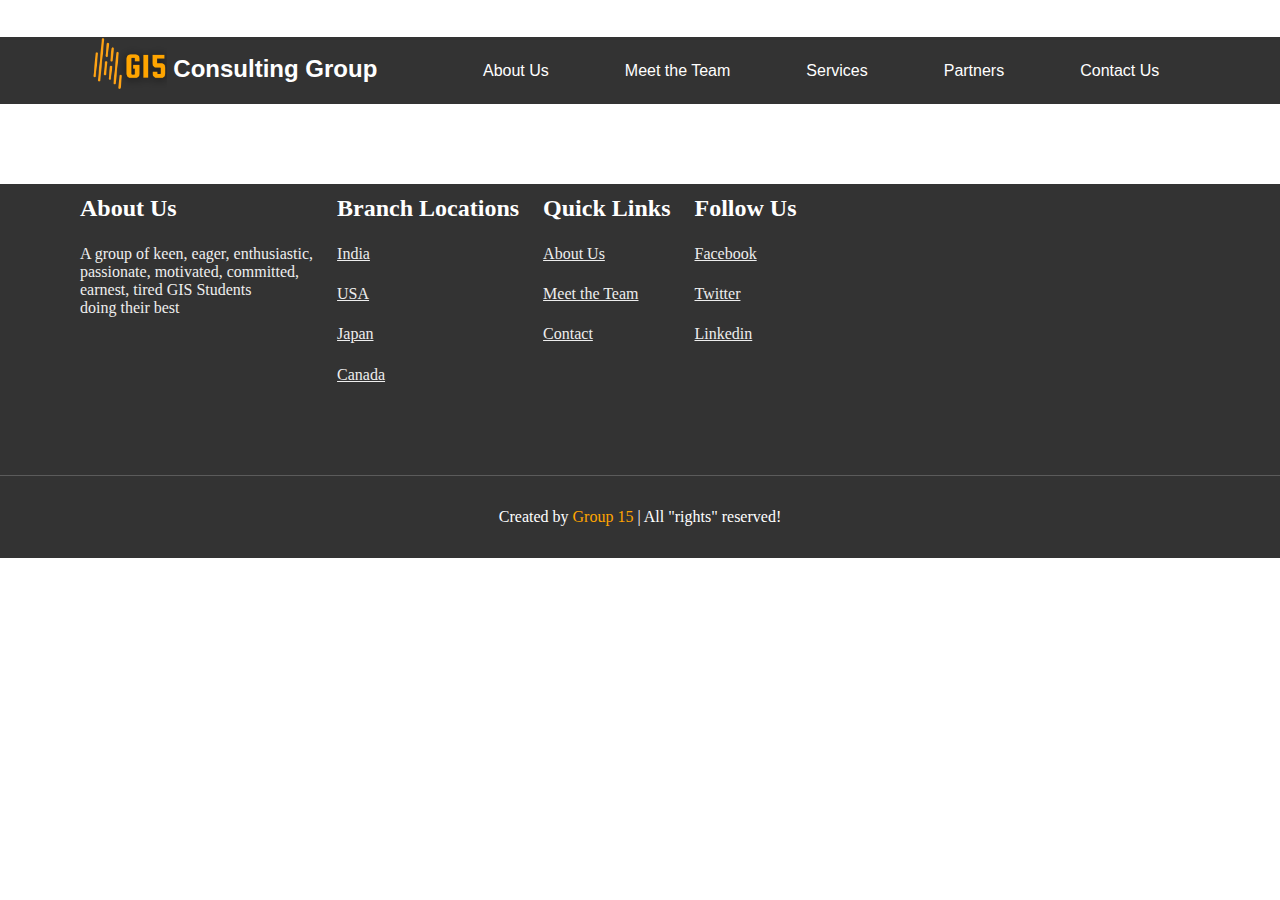
<file: services.html>
<!DOCTYPE html>

<!-- Group 15: Sneha Mohan, Janelli Powell, Visakh Vijayan, Lindsay Aldous -->
<!-- Last modified 5 Dec 2021 -->

<html lang="en">

<head>
    <!-- Praveen Time: 13:38-->
    <title>G15 Consulting Group</title>

    <!--Company logo as the page icon-->
    <link rel="icon" type="image/png" href="images/logo.png">

    <!-- The link to the single external CSS page, based on https://www.w3schools.com/html/html_css.asp -->
    <link rel="stylesheet" href="css/style.css">

    <!-- start JPowell 11/22/2021 -->
    <meta charset="UTF-8" />
    <meta http-equiv="X-UA-Compatible" content="IE=edge" />
    <meta name="viewport" content="width=device-width, initial-scale=1.0">
    <!-- end JPowell 11/22/2021 -->
</head>

<body>

    <header> <!-- Lindsay - also header css properties (image, etc.) and JS/jQuery component to apply effects TBD -->
        <div class="header-image">
            <div class="header-text">
                <h1>GIS Consulting Group</h1>
            </div>
        </div> 
    </header>

    <!-- start Jpowell November 18th 1:36PM - also navbar css properties (hover, etc.) -->
    <nav class="navbar">   
        <!-- LOGO -->
       <div class="logo"><a href = "index.html"><img src = "images/logo.png" alt="G15 logo"> Consulting Group</a></div> 

        <!--12/09/2021 This whole section is the culprit of the 3 outstanding bugs. 
        I tried for couple hours fixing it after our evaluation but the more I try to fix it, 
        the more it breaks. Lesson learned, we should use the validator whenever we apply changes - daily at least 
        so that we can catch all the bugs as we progress. Will do better next semester, learned a lot.-->
        <ul class="nav-links">
            <!--&#9776; is an HTML entity that displays the ☰ (hamburger icon.-->
            <!--If this hidden checkbox is checked, apply certain style rules-->
            <input type="checkbox" id="checkbox_toggle" />
            <label for="checkbox_toggle" class="hamburger">&#9776;</label>
            <!--Navigation Menu-->
            <div class="menu"> 
                <li><a href = "index.html">About Us</a></li>
                <li><a href = "team.html">Meet the Team</a></li>
                <li class="navservices">
                    <a href="#">Services</a>
                    <!--Dropdown Menu-->
                    <ul class="dropdown">
                        <li><a href="geoprocessing.html">Geoprocessing</a></li>
                        <li><a href="cartography.html">Cartography</a></li>
                        <li><a href="spatialAnalysis.html">Spatial Analysis</a></li>	   
                        <li><a href="imgAnalysis.html">Image Analysis</a></li>
                    </ul>
                </li>
                <li><a href="Partners.html">Partners</a></li>
                <li class="nav-item"><a class="nav-link" href = "contact.html">Contact Us</a></li>
           </div>
        </ul>  
    </nav>
    <!--end Jpowell 11/22/2021 -->
   
    <main> <!-- Sneha Mohan (11/19/2021) - main and css properties (font family, margins, etc.) and JS/jQuery component to apply effects TBD -->
         <!--Services Section-->
 
    </main>

    <!--Main Section Ends-->

    <footer> <!-- Visakh  Date- 18 November 2021- -->

        <section class="footer">

            <div class="box-container">
        
                <div class="box">
                    <h3>About Us</h3>
                    <p>A group of keen, eager, enthusiastic, <br> passionate, motivated, 
                    committed, <br> earnest, tired GIS Students <br> doing 
                    their best </p>
                </div>
                <div class="box">
                    <h3>Branch Locations</h3>
                    <a href="https://en.wikipedia.org/wiki/India">India</a>
                    <a href="https://en.wikipedia.org/wiki/United_States">USA</a>                
                    <a href="https://en.wikipedia.org/wiki/Japan">Japan</a>                
                    <a href="https://en.wikipedia.org/wiki/Canada">Canada</a>
                </div>
                <div class="box">
                    <h3>Quick Links</h3>
                    <a href="index.html">About Us</a>
                    <a href="team.html">Meet the Team</a>
                    <a href="contact.html">Contact</a>
                </div>
                <div class="box">
                    <h3>Follow Us</h3>
                    <a href="https://en.wikipedia.org/wiki/Facebook">Facebook</a>
                    <a href="https://en.wikipedia.org/wiki/Twitter">Twitter</a>
                    <a href="https://en.wikipedia.org/wiki/LinkedIn">Linkedin</a>
                </div>
        
            </div>
        
            <h1 class="credit"> Created by <span> Group 15 </span> | All "rights" reserved! </h1>
        
        </section>
    
    </footer>

</body>

</html>
</file>
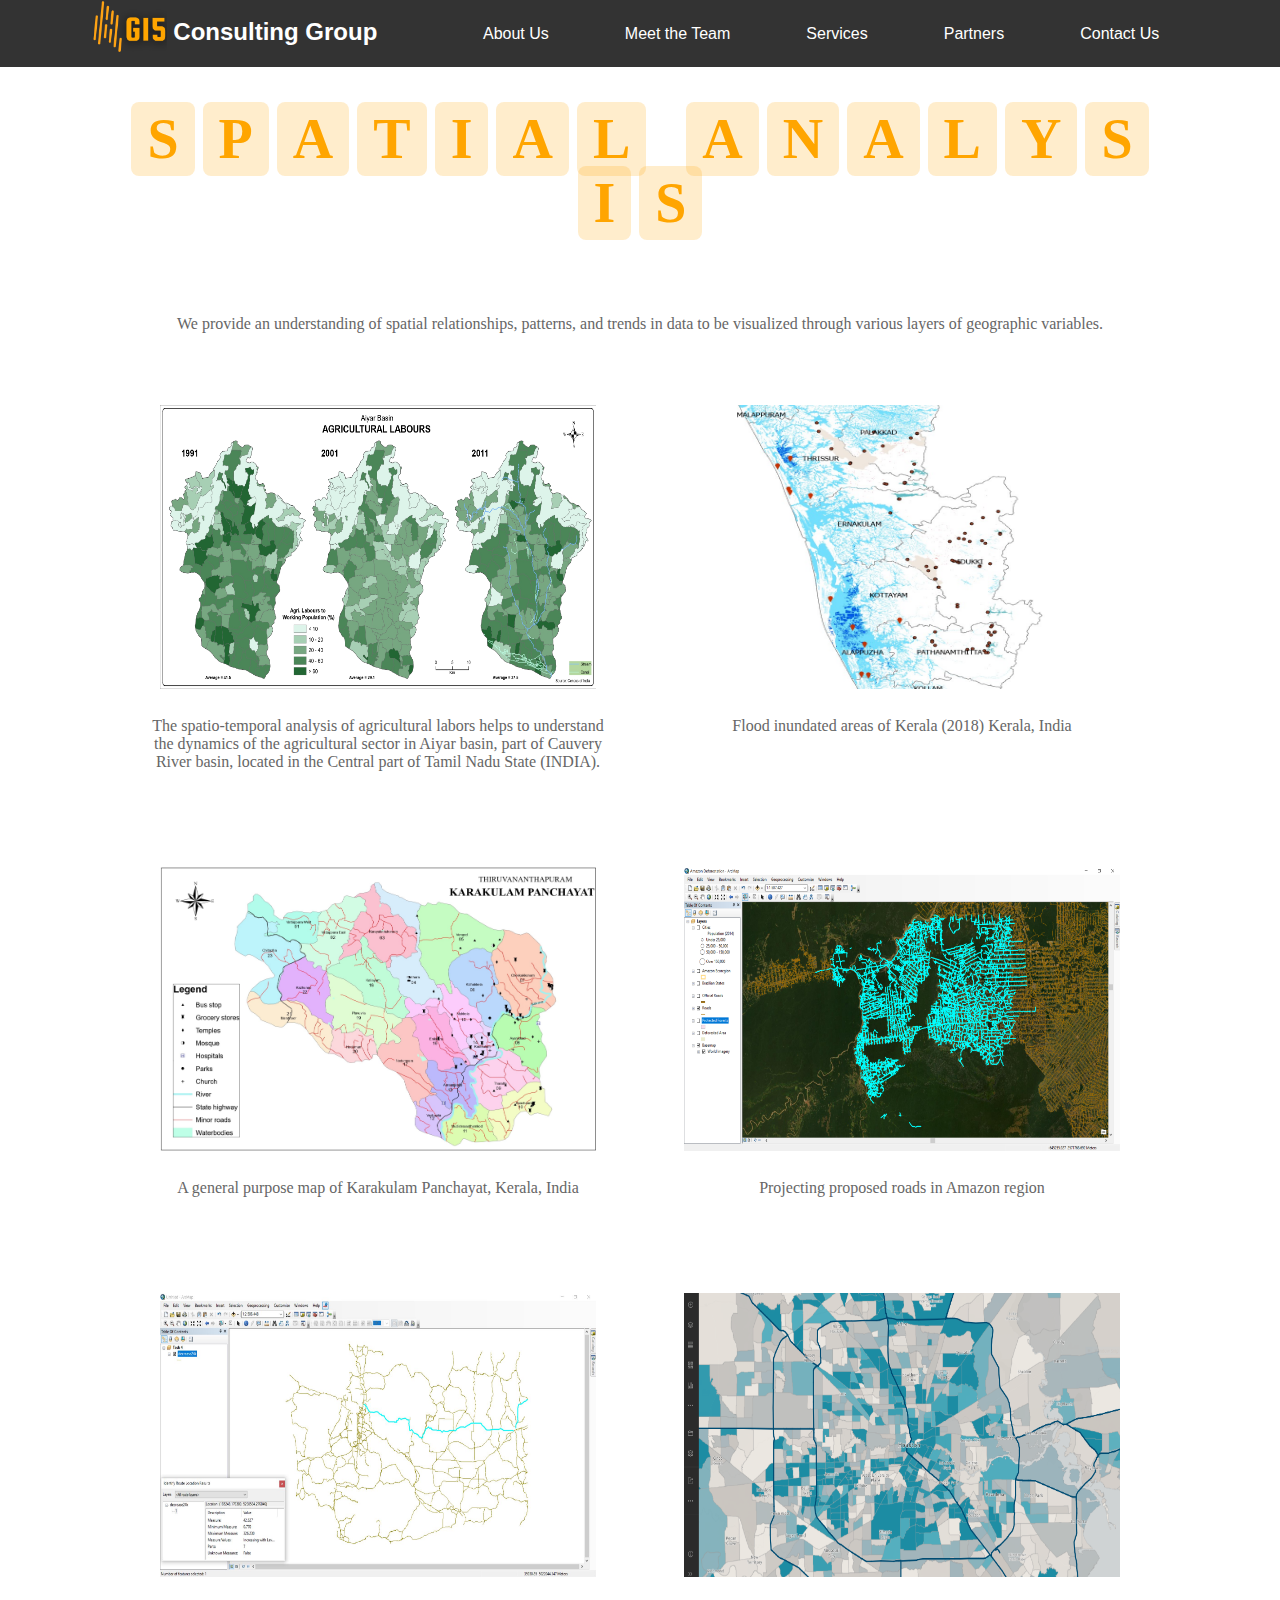
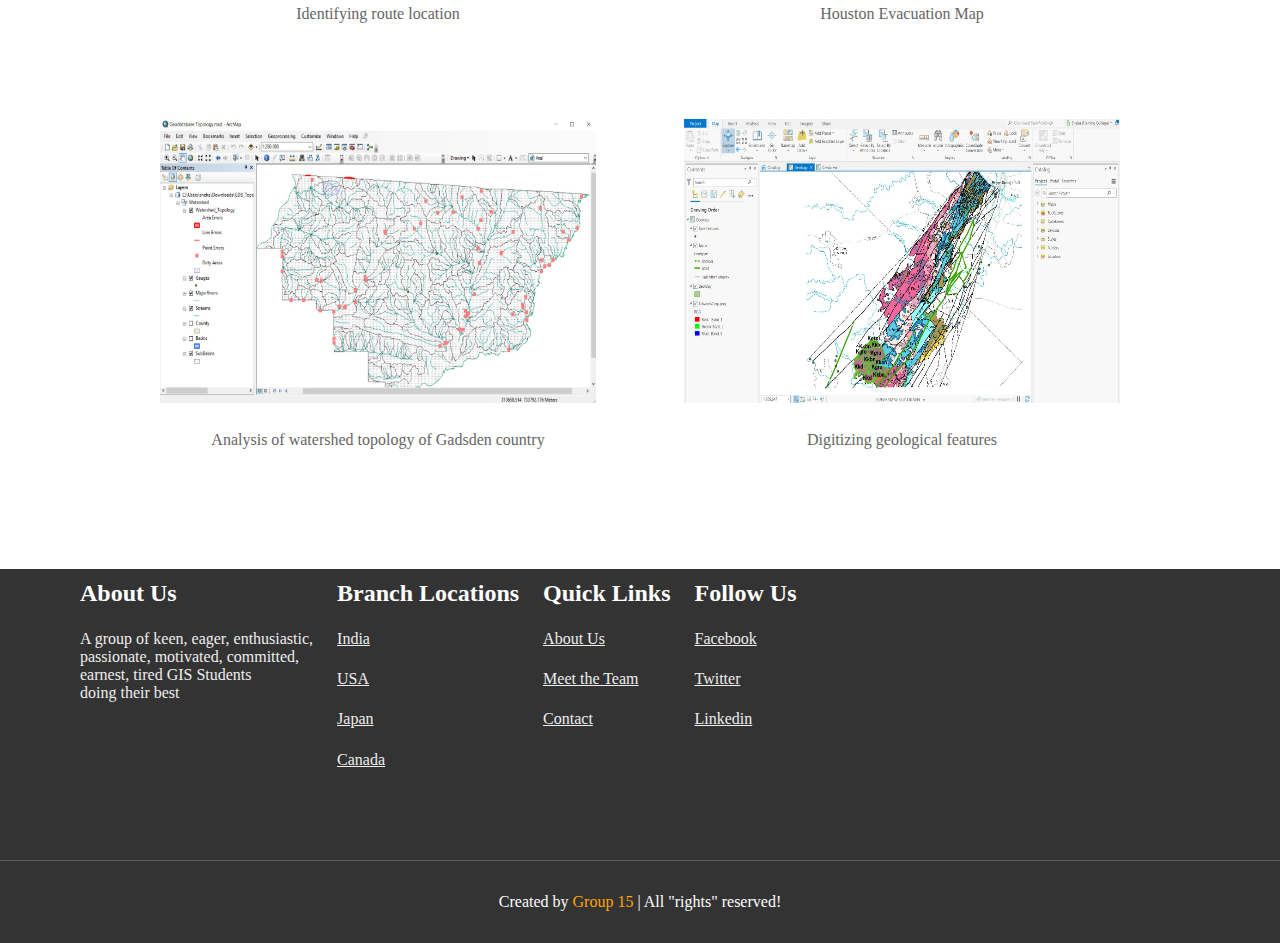
<file: spatialAnalysis.html>
<!DOCTYPE html>

<!-- Group 15: Sneha Mohan, Janelli Powell, Visakh Vijayan, Lindsay Aldous -->
<!-- last modified 5 Dec 2021 by L. Aldous-->

<html lang="en">

<head>
    <!-- Praveen Time: 13:38-->
    <title>G15 Consulting Group</title>

    <!--Company logo as the page icon-->
    <link rel="icon" type="image/png" href="images/logo.png">

    <!-- The link to the single external CSS page, based on https://www.w3schools.com/html/html_css.asp -->
    <link rel="stylesheet" href="css/style.css">

    <!-- start JPowell 11/22/2021 -->
    <meta charset="UTF-8" />
    <meta http-equiv="X-UA-Compatible" content="IE=edge" />
    <meta name="viewport" content="width=device-width, initial-scale=1.0">
    <!-- end JPowell 11/22/2021 -->
</head>

    
<body>

    <!-- start Jpowell November 18th 1:36PM - also navbar css properties (hover, etc.) -->
    <nav class="navbar">   
        <!-- LOGO -->
       <div class="logo"><a href = "index.html"><img src = "images/logo.png" alt="G15 logo"> Consulting Group</a></div> 

        <!--12/09/2021 This whole section is the culprit of the 3 outstanding bugs. 
        I tried for couple hours fixing it after our evaluation but the more I try to fix it, 
        the more it breaks. Lesson learned, we should use the validator whenever we apply changes - daily at least 
        so that we can catch all the bugs as we progress. Will do better next semester, learned a lot.-->
        <ul class="nav-links">
            <!--&#9776; is an HTML entity that displays the ☰ (hamburger icon.-->
            <!--If this hidden checkbox is checked, apply certain style rules-->
            <input type="checkbox" id="checkbox_toggle" />
            <label for="checkbox_toggle" class="hamburger">&#9776;</label>
            <!--Navigation Menu-->
            <div class="menu"> 
                <li><a href = "index.html">About Us</a></li>
                <li><a href = "team.html">Meet the Team</a></li>
                <li class="navservices">
                    <a href="#">Services</a>
                    <!--Dropdown Menu-->
                    <ul class="dropdown">
                        <li><a href="geoprocessing.html">Geoprocessing</a></li>
                        <li><a href="cartography.html">Cartography</a></li>
                        <li><a href="spatialAnalysis.html">Spatial Analysis</a></li>	   
                        <li><a href="imgAnalysis.html">Image Analysis</a></li>
                    </ul>
                </li>
                <li><a href="Partners.html">Partners</a></li>
                <li class="nav-item"><a class="nav-link" href = "contact.html">Contact Us</a></li>
           </div>
        </ul>  
    </nav>
    <!--end Jpowell 11/22/2021 -->
    
    <main> <!-- Sneha Mohan (11/05/2021) - main and css properties (font family, margins, etc.) and JS/jQuery component to apply effects TBD -->
        <!-- (pages of content - everyone contributes to these ) -->
        
    <!--Main section starts-->
    <!--Content was prepared by Sneha Mohan-->
   <section class="services">

            <h1 class="heading">
                <span>S</span>
                <span>P</span>
                <span>A</span>
                <span>T</span>
                <span>I</span>
                <span>A</span>
                <span>L</span>
		<span class="space"></span>
                <span>A</span>
                <span>N</span>
                <span>A</span>
                <span>L</span>
		        <span>Y</span>
		        <span>S</span>
		        <span>I</span>
		        <span>S</span>
            </h1>

        
	<!--Various projects-->
    <!--This page focuses on diverse spatial projects done by the group and displayed few examples of it's outcomes-->

    <div class="box-container">
    <div class="box">
    <p class = "Spat">We provide an understanding of spatial relationships, patterns, 
            and trends in data to be visualized through various layers of geographic variables.  </p> 
    </div>
   </div>
   <!--Snapshots and captions of completed tasks-->
   <div class="box-container">
    <div class="box">
    <img class="mySlides" src="images/SP1.jpg" alt="activities">
    <p>The spatio-temporal analysis of agricultural labors helps to understand the dynamics of
        the agricultural sector in Aiyar basin, part of Cauvery River basin, located in the Central
        part of Tamil Nadu State (INDIA).</p>
     </div>   
    
    <div class="box">
    <img class="mySlides" src="images/SP2.jpg" alt="activities">
    <p>Flood inundated areas of Kerala (2018) Kerala, India</p>
    </div>
    
    <div class="box">
    <img class="mySlides" src="images/SP3.jpg" alt="activities">
    <p>A general purpose map of Karakulam Panchayat, Kerala, India</p>
    </div>
    
    <div class="box">
    <img class="mySlides" src="images/SP4.PNG" alt="activities">
    <p>Projecting proposed roads in Amazon region</p>
    </div>
    
  
    <div class="box">
    <img class="mySlides" src="images/SP5.JPG" alt="activities">
    <p>Identifying route location</p>
    </div>
    
  
    <div class="box">
    <img class="mySlides" src="images/SP6.png" alt="activities">
    <p>Houston Evacuation Map</p>
    </div>

    <div class="box">
    <img class="mySlides" src="images/SP7.jpg" alt="activities">
    <p>Analysis of watershed topology of Gadsden country</p>
    </div>

    <div class="box">
    <img class="mySlides" src="images/SP8.jpg" alt="activities">
    <p>Digitizing geological features</p>
    </div>

    </div>
  
  </section>

    </main>
	
    <!--Main Section Ends-->

    <footer> <!-- Visakh  Date- 18 November 2021- -->

        <section class="footer">

            <div class="box-container">
        
                <div class="box">
                    <h3>About Us</h3>
                    <p>A group of keen, eager, enthusiastic, <br> passionate, motivated, 
                    committed, <br> earnest, tired GIS Students <br> doing 
                    their best </p>
                </div>
                <div class="box">
                    <h3>Branch Locations</h3>
                    <a href="https://en.wikipedia.org/wiki/India">India</a>
                    <a href="https://en.wikipedia.org/wiki/United_States">USA</a>                
                    <a href="https://en.wikipedia.org/wiki/Japan">Japan</a>                
                    <a href="https://en.wikipedia.org/wiki/Canada">Canada</a>
                </div>
                <div class="box">
                    <h3>Quick Links</h3>
                    <a href="index.html">About Us</a>
                    <a href="team.html">Meet the Team</a>
                    <a href="contact.html">Contact</a>
                </div>
                <div class="box">
                    <h3>Follow Us</h3>
                    <a href="https://en.wikipedia.org/wiki/Facebook">Facebook</a>
                    <a href="https://en.wikipedia.org/wiki/Twitter">Twitter</a>
                    <a href="https://en.wikipedia.org/wiki/LinkedIn">Linkedin</a>
                </div>
        
            </div>
        
            <h1 class="credit"> Created by <span> Group 15 </span> | All "rights" reserved! </h1>
        
        </section>

    </footer>

</body>

</html>
</file>
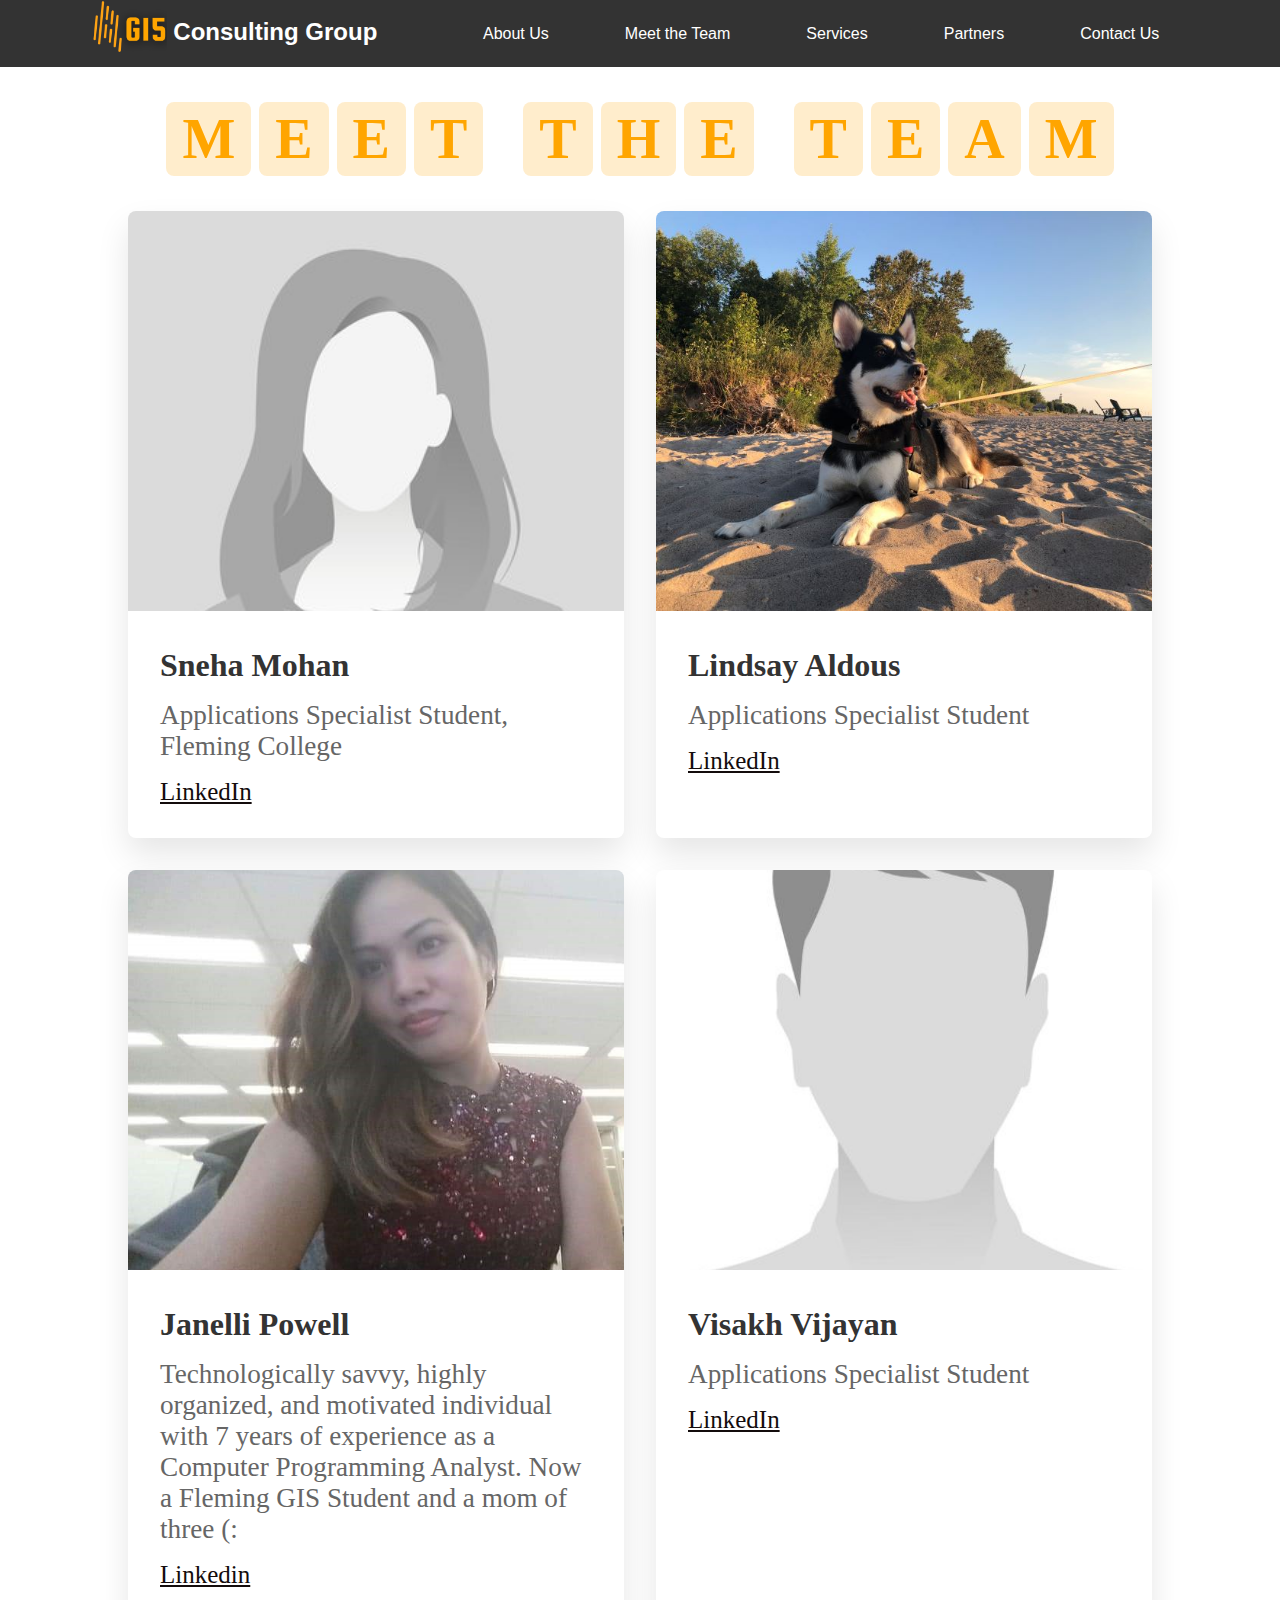
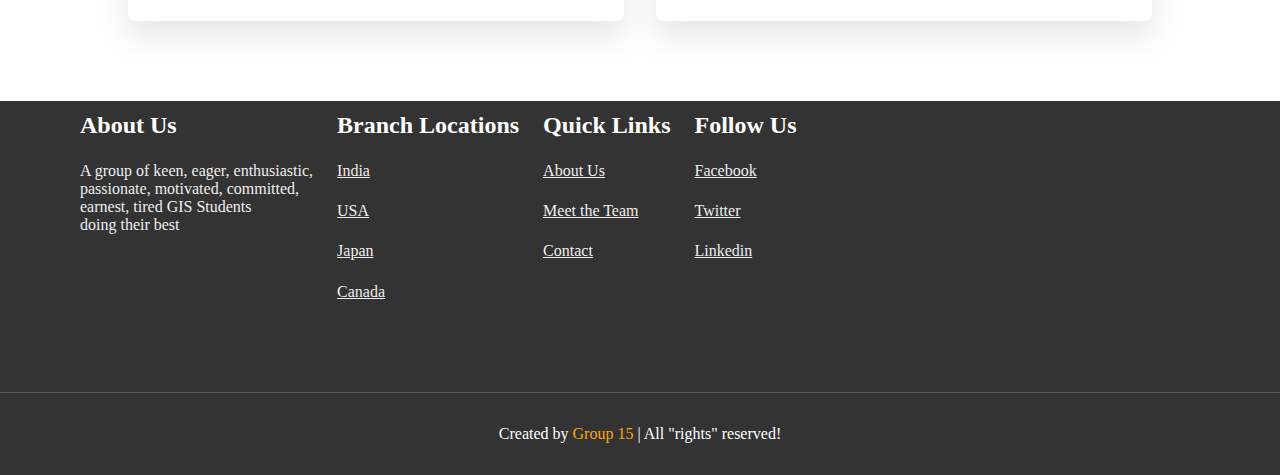
<file: team.html>
<!DOCTYPE html>

<!-- Group 15: Sneha Mohan, Janelli Powell, Visakh Vijayan, Lindsay Aldous -->
<!-- Last modified 5 Dec 2021 by L. Aldous-->

<html lang="en">

<head>
    <!-- Praveen Time: 13:38-->
    <title>G15 Consulting Group</title>

    <!--Company logo as the page icon-->
    <link rel="icon" type="image/png" href="images/logo.png">

    <!-- The link to the single external CSS page, based on https://www.w3schools.com/html/html_css.asp -->
    <link rel="stylesheet" href="css/style.css">
    
    <!-- start JPowell 11/22/2021 -->
    <meta charset="UTF-8" />
    <meta http-equiv="X-UA-Compatible" content="IE=edge" />
    <meta name="viewport" content="width=device-width, initial-scale=1.0">
    <!-- end JPowell 11/22/2021 -->
</head>
  
<body>

    <!-- start Jpowell November 18th 1:36PM - also navbar css properties (hover, etc.) -->
    <nav class="navbar">   
        <!-- LOGO -->
       <div class="logo"><a href = "index.html"><img src = "images/logo.png" alt="G15 logo"> Consulting Group</a></div> 

        <!--12/09/2021 This whole section is the culprit of the 3 outstanding bugs. 
        I tried for couple hours fixing it after our evaluation but the more I try to fix it, 
        the more it breaks. Lesson learned, we should use the validator whenever we apply changes - daily at least 
        so that we can catch all the bugs as we progress. Will do better next semester, learned a lot.-->
        <ul class="nav-links">
            <!--&#9776; is an HTML entity that displays the ☰ (hamburger icon.-->
            <!--If this hidden checkbox is checked, apply certain style rules-->
            <input type="checkbox" id="checkbox_toggle" />
            <label for="checkbox_toggle" class="hamburger">&#9776;</label>
            <!--Navigation Menu-->
            <div class="menu"> 
                <li><a href = "index.html">About Us</a></li>
                <li><a href = "team.html">Meet the Team</a></li>
                <li class="navservices">
                    <a href="#">Services</a>
                    <!--Dropdown Menu-->
                    <ul class="dropdown">
                        <li><a href="geoprocessing.html">Geoprocessing</a></li>
                        <li><a href="cartography.html">Cartography</a></li>
                        <li><a href="spatialAnalysis.html">Spatial Analysis</a></li>	   
                        <li><a href="imgAnalysis.html">Image Analysis</a></li>
                    </ul>
                </li>
                <li><a href="Partners.html">Partners</a></li>
                <li class="nav-item"><a class="nav-link" href = "contact.html">Contact Us</a></li>
           </div>
        </ul>  
    </nav>
    <!--end Jpowell 11/22/2021 -->
    
    <main> <!-- Sneha Mohan (11/19/2021) - main and css properties (font family, margins, etc.) and JS/jQuery component to apply effects TBD -->
        <!-- (pages of content - everyone contributes to these ) -->
        <!--Main section-->

        <!--start by: Janelli Powell Team section starts - applying Sneha's css -->
        <section class="team" id="team">
        <!--Design of title was inspired from a random template and the span element reference was taken from w3 schools-->
            <h1 class="heading">
                <span>M</span>
                <span>E</span>
                <span>E</span>
                <span>T</span>
                <span class="space"></span>
                <span>T</span>
                <span>H</span>
                <span>E</span>
                <span class="space"></span>
                <span>T</span>
                <span>E</span>
                <span>A</span>
                <span>M</span>
            </h1>

            <div class="box-container">
                <div class="box">
                    <img src="images/sneha.jpg" alt="Profile photo">
                    <div class="content">
                        <h3>Sneha Mohan</h3>
                        <p>Applications Specialist Student, Fleming College</p>
                        <a href="https://www.linkedin.com/in/sneha-mohan-6aa81418a/" class="btn">LinkedIn</a>
                    </div>
                </div>

                <!-- Dec 3 edits from Lindsay -->
                <div class="box">
                    <img src="images/laldous.JPG" alt="(dog because Lindsay hates being in photos)">
                    <div class="content">
                        <h3>Lindsay Aldous</h3>
                        <p>Applications Specialist Student</p>
                        <a href="https://www.linkedin.com/in/lindsay-aldous-6bb674135/" class="btn">LinkedIn</a>
                    </div>
                </div>
                <!-- end of Lindsay's edits -->
            
                <div class="box">
                    <img src="images/jpowell.jpg" alt="Janelli Powell">
                    <div class="content">
                        <h3>Janelli Powell</h3>
                        <p>Technologically savvy, highly organized, and motivated individual with 7 years of experience as a 
                            Computer Programming Analyst. Now a Fleming GIS Student and a mom of three (:</p>
                        <a href="https://www.linkedin.com/in/jane-powell-b83702137/" class="btn">Linkedin</a>
                    </div>
                </div>

                <div class="box">
                    <img src="images/visakh.jpg" alt="Photo">
                    <div class="content">
                        <h3> Visakh Vijayan </h3>
                        <p>Applications Specialist Student</p>
                        <a href="https://www.linkedin.com/in/visakh-vijayan-373412b0/" class="btn">LinkedIn</a>
                    </div>
                </div>
            </div>
        </section>
        <!--end by: Janelli Powell Team section starts - applying Sneha's css -->
        
     </main>
	
    <!--Main Section Ends-->

    <footer> <!-- Visakh  Date- 18 November 2021- -->

        <section class="footer">

            <div class="box-container">
        
                <div class="box">
                    <h3>About Us</h3>
                    <p>A group of keen, eager, enthusiastic, <br> passionate, motivated, 
                    committed, <br> earnest, tired GIS Students <br> doing 
                    their best </p>
                </div>
                <!--Quick links to communicate with the company and our office locations at various parts of the worls-->
                <div class="box">
                    <h3>Branch Locations</h3>
                    <a href="https://en.wikipedia.org/wiki/India">India</a>
                    <a href="https://en.wikipedia.org/wiki/United_States">USA</a>                
                    <a href="https://en.wikipedia.org/wiki/Japan">Japan</a>                
                    <a href="https://en.wikipedia.org/wiki/Canada">Canada</a>
                </div>
                <div class="box">
                    <h3>Quick Links</h3>
                    <a href="index.html">About Us</a>
                    <a href="team.html">Meet the Team</a>
                    <a href="contact.html">Contact</a>
                </div>
                <div class="box">
                    <h3>Follow Us</h3>
                    <a href="https://en.wikipedia.org/wiki/Facebook">Facebook</a>
                    <a href="https://en.wikipedia.org/wiki/Twitter">Twitter</a>
                    <a href="https://en.wikipedia.org/wiki/LinkedIn">Linkedin</a>
                </div>
        
            </div>
        
            <h1 class="credit"> Created by <span> Group 15 </span> | All "rights" reserved! </h1>
        
        </section>

    </footer>

</body>

</html>
</file>
<file: css/style.css>
/* style.css
Group 15: Sneha Mohan, Janelli Powell, Visakh Vijayan, Lindsay Aldous
last modified 7 Dec 2021 by L. Aldous*/

 :root{
  --orange:#ffa500;
}

 body, html {
    background-color: white;
    height: 100%;
    margin: 0px;
  }
  
  h1 {
    color: white;
    text-align: center;
  }
  
  p {
    font-family: verdana;
    font-size: 20px;
    color: #333
  }

/********************************************************************************************************/
/*Janelli Powell | November 18, 2021 | My assigned section: Navigation Bar Style*/
/*Added comments, fixed media query, and adjust the dropdown menu after our Template Evaluation | 11/25/2021 */
/*This is universal selector*/
*{
  margin: 0;
  padding: 0;
  box-sizing: border-box;/*The width and height values apply to the element's content and it's padding */
}

/*declaration for all "navbar" class*/
.navbar {
  display: flex; /*I prefer flex that grid it's simple but powerful. The flow of the items can be modified easily, you can even reverse them.*/
  align-items:center;
  justify-content:space-evenly;
  padding-right: 15px;
  background-color:#333333; /*This color used to be blue "Santorini", modifying now to match with the footer*/
  color: #fff;
  font-family: sans-serif;
}

/*declaration for all list child of class "navbar"*/
.navbar li{
  list-style: none; /*This is to remove all the syle like bullets, underlined text, etc...*/
}

/*declaration for all links child of class "nav-links"*/
.nav-links a {
  text-decoration: none; 
  color: #fff;
}

/* Future Logo Style */
.logo a {
  font-size: 1.5rem;
  font-weight: bolder;
  color: #fff;
  text-decoration: none; 
}
.logo img {
  width: 75px;
  display:inline-block;
  vertical-align:middle;
}


/* Navivation Bar Menu */
.menu{
  display:flex;
  right:0;
  gap:3em; /*This will set the row and column gap between the menu list. And oh, 1em is equivalent to 16px*/
  font-size: 16px; 
  float: right;
}

/*declaration for list of links child of class "menu" style when mouse is over it*/
.menu li a:hover{
  color: #ffa500;
  border-radius: 8px; /*rounded corners*/
  /*Transition effect with a duration of 1 second. 
  The "ease" property makes it start slow, then fast then end slowly. https://www.w3schools.com/css/css3_transitions.asp*/
  transition: 0.5s ease;
}

/*declaration for all list child of class "menu"*/
.menu li{
  padding: 5px 14px;
}

/* Dropdown Menu Style */
/*Setting the "service menu" to "relative" to reserve the space for the dropdown list*/
.navservices{
  position: relative; 
}

/*declaration for all elements with class "dropdown"*/
.dropdown{
  background-color: #3C3C3C; 
  padding: 1em 0;
  position: absolute; /*The element is positioned relative to service menu*/
  display: none; /*This is to hind the dropdown menu (: */
  border-radius: 8px; /*rounded corners*/
  top: 30px;
  font-size: 14px;
}
/*This is an adjacent sibling combinator (+). It separates two selectors and matches the second element only if it immediately follow the first element, and both are children of the same parent element*/
/*In this instance, it's the LIST that come immediately after "dropdown" list child of class https://www.w3schools.com/css/css_combinators.asp*/
.dropdown li + li {
  margin-top: 10px;
}

/*declaration for all list child of class "dropdown"*/
.dropdown li{
  padding: 0.5em 1em;
  width: 10em;
  text-align: center;
}

/*declaration for list child of class "dropdown" style when mouse is over it*/
.dropdown li a:hover {
  color:#ffa500;
}

/*declaration all class name "dropdown" that are decendents of the calss "navservices" where mouse is over it */
.navservices:hover .dropdown {
  display: block;
}

/*Responsive NavBar Menu*/
/*This is a hidden checkbox. This is checked when user is using smaller screens like mobile. 
/*I learned this trick from https://css-tricks.com/the-checkbox-hack/*/ 
/* Checkbox Hack */
input[type=checkbox]{
  display: none;
} 

/*Hamburger Menu ☰ icon*/
.hamburger{
  display: none;
  font-size: 24px;
  user-select: none; /*this is so the user won't be able to select*/
}

.hamburger:hover{
  color:#ffa500;
  transition: 0.3s ease;
}

/*This is the style for our pretend testimonial (source: w3schools.com) - trying to blend with Sneha's css*/
.testimonials{
  flex: 1 1 30rem;
  border-radius: .5rem;
  padding:1.5rem; /*modified by: Janelli Powell I'm increasing the padding from 1rem to 1.5rem so there's more gap on top and won't look as crowded*/
  padding-left: 10%; /*by: Janelli Powell putting some gap on the left side of screen*/
  padding-right: 10%; /*by: Janelli Powell putting some gap on the right side of screen*/
}

.testcontainer {
  background-color: rgb(250, 245, 245);
  border-radius: .5rem; /*this makes the corners of the box round - just like Sneha's css*/
  padding: 10px;
  margin: 25px 0;
  color:#666;
}

.testcontainer::after {
  content: "";
  clear: both;
  display: table;
}

.testcontainer img {
  float: left; /*this will make sure that the images floats on the left side of the text */
  margin-right: 20px;
  border-radius: 50%;
  width:90px;
}

.testcontainer span {
  font-size: 20px;
  margin-right: 15px;
  font-weight: bold; /*this is to emphasize our client's name*/
}

/*This is a Media block. The media query  will be applied to any device that has a window browser size of 1024px or smaller (Tablets, Ipads, Mobile Phones)*/
/* Responsive to smaller screens - will have to set hamburger for tablet/ipad size screens as well.*/
@media (max-width: 1024px){
  .menu{ 
      display:none;
      position: absolute;
      background-color:#333333;
      right: 0;
      left: 0;
      text-align: center;
      padding: 16px 0;
  }

  /*declaration for list child of class "menu" style when mouse is over it*/
  .menu li a:hover{
      display: inline-block;
      color:#ffa500;
      transition: 0.3s ease;
  }

  /*declaration for all list child of class "menu"*/
  /*Another adjacent sibling combinator (+)*/
  /*In this instance, it's the LIST that come immediately after "menu" list child of class.*/
  .menu li + li{
      margin-top: 12px;
  }

  /*declaration all "menu" class elements that are next sibling of the hidden input checkbox.*/
  /*This is a general-sibling combinator tilde (~). It separates two compound selectors. https://www.w3schools.com/css/css_combinators.asp*/
  /*"checked" means toggled to an on state*/
  input[type=checkbox]:checked ~ .menu{
      display: block;
  }

  /*I'm using "block" as display option to as I want the hamburger icon to take the whole 24px witdth.*/
  .hamburger{
      display: block;
  }

  /*This is for setting location for dropdown menu*/
  .dropdown {
    left: 45%;
    top: 25px;
    transform: translateX(35%);
  }

  /*declaration for list child of class "dropdown" style when mouse is over it*/
  .dropdown li a:hover{
      color: #ffa500;
  }

  /*declaration for our pretend testimonials*/
  .testcontainer {
    text-align: center;
    color:#666;
  }
  .testcontainer img {
      margin: auto;
      float: none;
      display: block;
      width:90px;
  }
}

/*End JPowell 11/22/2021 Navigation Bar Style*/
/********************************************************************************************************/


/*Main section - Sneha Mohan*/
/*rem unit was used because all the sizes are referenced from the root font size, there is no more need to cover the nesting cases in separate declarations*/
/*refrence taken from W3 schools*/

.main__container {
    display: grid;
    grid-template-columns: 1fr 1fr;
    align-items: center;
    justify-self: center;
    margin: 0 auto;
    height: 90vh;
    background-color: white;
    z-index: 1;
    width: 100%;
    max-width: 1300px;
    padding: 0 50px;
}

.main__content h2 {
    font-size: 5rem;
    padding-bottom: 1.5rem;
    color: #6a6af5;
}

.main__btn {
    font-size: 1.3rem;
    background-color: rgb(214, 117, 37);
    padding: 13px 35px;
    font-weight: 600;
    border: none;
    border-radius: 9px;
    margin-top: 2rem;
    cursor: pointer;
    position: relative;
    transition: all 0.35s;
    outline: none;
}

.main__btn a {
    position: relative;
    z-index: 2;
    color: white;
    
}

.main__btn a:hover {
    color: black;
    background: white;
}

.main__img--container {
    text-align: center
}

#main__img {
    height: 80%;
    width: 90%
}


.main__content {
    text-align: center;
    margin-bottom: 4rem;
}

.main__content h2 {
    font-size: 2.5rem;
    margin-top: 2rem;
}


.main__btn {
    padding: 12px 36px;
    margin: 2.5rem 0;
}
 
/* Main Section Ends */

/* ******************************************************************************************* */

/* footer section */

.footer{
  background:#333;
}

.footer .box-container{
  display: flex;
  flex-wrap: wrap;
  gap:1.5rem;
  margin: 80px;
}


:root{
  --orange:#ffa500;
}

.footer .box-container .box h3{
  font-size: 1.5rem;
  padding:.7rem 0;
  color:#fff;
}

.footer .box-container .box p{
  font-size: 1rem;
  padding:.7rem 0;
  color:#eee;
}

.footer .box-container .box a{
  display: block;
  font-size: 1rem;
  padding:.7rem 0;
  font-family: verdana;
  color:#eee;
}

.footer .box-container .box a:hover{
  color:var(--orange);
  text-decoration: underline;
}

.footer .credit{
  text-align: center;
  padding:2rem 1rem;
  margin-top: 1rem;
  font-size: 1rem;
  font-weight: normal;
  color:#fff;
  border-top: .1rem solid rgba(255,255,255,.2);
}

.footer .credit span{
  color:var(--orange);
}

/* footer section ends */
/* ******************************************************************************************* */

/*start Sneha's css - she'll be repositioning this later*/
.heading{
  text-align: center;
  padding:2.5rem 0
}

.heading span{
  font-size: 3.5rem;
  background:rgba(255, 165, 0,.2);
  color:var(--orange);
  border-radius: .5rem;
  padding:.4rem 1rem;
}

.heading span.space{
  background:none;
}

 /* Team section starts*/
 .services{
  padding-left: 10%; /*by: Janelli Powell putting some gap on the left side of screen*/
  padding-right: 10%; /*by: Janelli Powell putting some gap on the right side of screen*/
 }

 .services .box-container{
  display: flex;
  flex-wrap: wrap;
  gap:1.5rem;
}

.services .box-container .box{
  flex: 1 1 30rem;
  border-radius: .5rem;
  padding:1.5rem; /*modified by: Janelli Powell I'm increasing the padding from 1rem to 1.5rem so there's more gap on top and won't look as crowded*/
  text-align: center;
}

.services .box-container .box img{
  padding:.5rem;
  font-size: 5rem;
  color:var(--orange);
  object-fit: fill;
  width: 100%;
}



.services .box-container .box h3{
  font-size: 2rem; /*modified by: Janelli Powell I've reduced the font size from 2.5rem to 2rem - same as below.*/
  color:#333;
}

.services .box-container .box p{
  font-size: 1rem;/*modified by: Janelli Powell I've reduced the font size from 1.5rem to 1rem - what is rem unit again?*/
  color:#666;
  padding:1rem 0;
}

.services .box-container .box:hover{
  box-shadow: 0 1rem 2rem rgba(0,0,0,.1);
}

/* Meet the Team*/ 
.team{
  padding-left: 10%; /*by: Janelli Powell putting some gap on the left side of screen*/
  padding-right: 10%; /*by: Janelli Powell putting some gap on the right side of screen*/
}
.team .box-container{
  display: flex;
  flex-wrap: wrap;
  gap:2rem;
}

.team .box-container .box{
  flex:1 1 30rem;
  border-radius: .5rem;
  overflow: hidden;
  box-shadow: 0 1rem 2rem rgba(0,0,0,.1);
}

.team .box-container .box img{
  height: 25rem;
  width:100%;
  object-fit: cover;
}

.team .box-container .box .content{
  padding:2rem;
}

.team .box-container .box .content h3{
  font-size:2rem;
  color:#333;
}

.team .box-container .box .content h3 i{
  color:var(--orange);
}

.team .box-container .box .content p{
  font-size:1.7rem;
  color:#666;
  padding:1rem 0;
}

.btn {
  font-size: 25px;
  color: rgb(19, 12, 12);
}

/* Team section ends*/

/*end Sneha's css - she'll be repositioning this later */
 
/* ******************************************************************************************* */
/* Cartography page - description of service + slide deck of examples of work
Last modified 5 Dec 2021 by L. Aldous

Considered improving on the image gallery from Assignment 2 with adjustments to accommodate 
more varied images, but decided to try w3 schools responsive image slider to better showcase
the maps and work in a JS component */
/* https://www.w3schools.com/howto/howto_js_slideshow.asp */
/* removed the fade component */

p.carto {
font-size: 16px;
padding-top: 50px;
color: #666;
}
.cartoImage {
  height: 100%;
  width: 100%
}

/* This CSS began as the out-of-the-box stuff from w3schools and now has several
sections removed that didn't seen necessary, and some minor additions */

/* Slideshow container */
.carto-slideshow-container {
max-width: 1000px;
position: relative;
margin: auto;
padding-bottom: 50px;     /* added this so the <br> could be removed */
}

/* Hide the images by default - I wanted to show the first image by default,
but I couldn't find a way to get the JS to co-operate with that idea */
.ourSlides {
display: none;
}

/* Next & previous buttons */
.prev, .next {
cursor: pointer;        /*shows the cursor that indicates a clickable-item */
position: absolute;
top: 50%;
width: auto;
margin-top: -22px;
padding: 16px;
color: #6a6af5;
font-weight: bold;
font-size: 18px;
}
  /* Position the "next" to the right and the "prev" button to the left*/
  .next {
  right: 0;
  }
  .prev {
  left: 0;
  }
    /* On hover, add a black background color with some transparency */
    .prev:hover, .next:hover {
    background-color: #333;
    }

/* Caption text */
.cartoCaption {
color: #333;
font-family: verdana;
font-size: 14px;
padding: 8px 12px;
position: absolute;
width: 100%;
text-align: center;
}

/* The dots/bullets/indicators */
.dotSelector {
text-align: center;
padding-bottom: 20px;
padding-top: 20px;
}
  .dot {
  cursor: pointer;
  height: 15px;
  width: 15px;
  margin: 0 2px;
  background-color: #bbb;
  border-radius: 50%;
  display: inline-block;
  text-align: center
  }
  .active, .dot:hover {
  background-color: #717171;
  }

/* End of Cartography page */
/* ******************************************************************************************* */

/* Spatial Analysis Page*/
/*Positioning image*/
.mySlides {
  height: 300px;
  width: 100%;
}

/*End-Spatial Analysis*/

/* ***************************************************************************************** */

/*Partners page-Sneha Mohan*/
/*Some basic positioning to the page*/
.partner {
  text-align: center;
  color:rgb(34, 31, 31);
}
.alliances{
  flex: 1 1 30rem;
  border-radius: .5rem;
  padding:1.5rem; 
  padding-left: 10%; 
  padding-right: 10%; 
}

.des {
  width: 1000px;
  border: 5px solid rgb(213, 223, 213);
  padding-left: 100px;
  padding-right: 100px;
  padding-bottom: 60px;
  margin: 50px;
}

/* Partners page end*/
</file>
